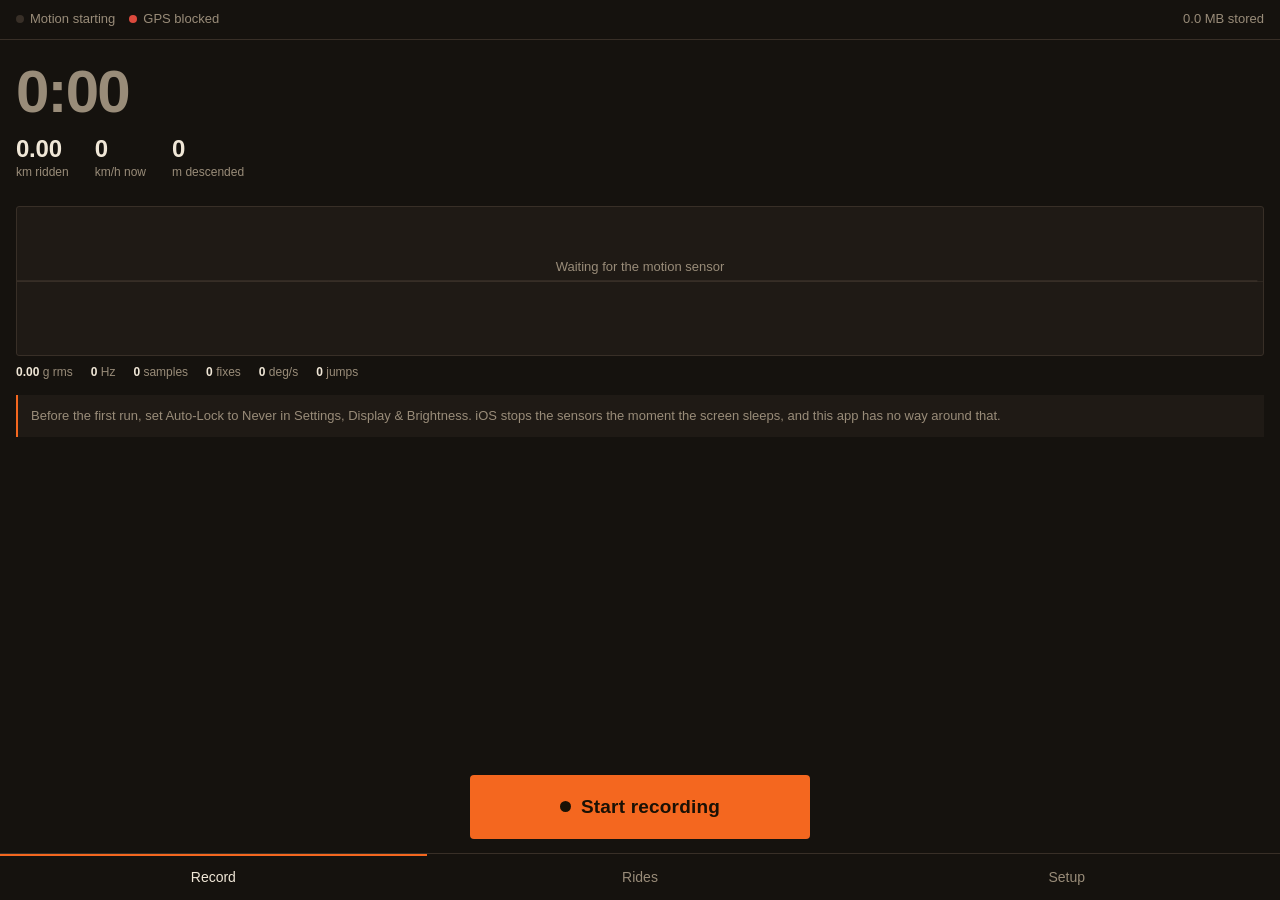
<file: index.html>
<!DOCTYPE html>
<html lang="en">
<head>
<meta charset="utf-8">
<meta name="viewport" content="width=device-width, initial-scale=1, viewport-fit=cover, user-scalable=no">
<title>Bumplog</title>
<link rel="manifest" href="./manifest.webmanifest">
<meta name="theme-color" content="#15120E">
<meta name="apple-mobile-web-app-capable" content="yes">
<meta name="apple-mobile-web-app-status-bar-style" content="black-translucent">
<meta name="apple-mobile-web-app-title" content="Bumplog">
<link rel="apple-touch-icon" href="./apple-touch-icon.png">
<style>
:root{
  --ink:#15120E;
  --panel:#1F1A15;
  --panel2:#2A241D;
  --rule:#382F27;
  --cream:#F0E7D7;
  --dust:#998C79;
  --orange:#F4671F;
  --green:#7BC28C;
  --red:#DC4A3D;
  --air:#E8C25A;
  --pad:16px;
}
*{box-sizing:border-box;-webkit-tap-highlight-color:transparent}
html,body{height:100%}
body{
  margin:0;
  background:var(--ink);
  color:var(--cream);
  font-family:-apple-system,BlinkMacSystemFont,"Segoe UI",Roboto,sans-serif;
  font-size:16px;
  line-height:1.45;
  overscroll-behavior:none;
  -webkit-user-select:none;user-select:none;
}
button{font:inherit;color:inherit;background:none;border:0;padding:0;cursor:pointer}
.num{font-variant-numeric:tabular-nums;font-feature-settings:"tnum" 1;letter-spacing:-0.01em}

/* ---------- shell ---------- */
#app{
  display:flex;flex-direction:column;
  height:100vh;height:-webkit-fill-available;
  padding-top:env(safe-area-inset-top);
}
.screen{flex:1;overflow-y:auto;-webkit-overflow-scrolling:touch;display:none;flex-direction:column}
.screen.on{display:flex}
/* a flex column shrinks its children to fit; without this the long screens get
   squashed into the viewport instead of scrolling */
.screen > *{flex-shrink:0}

/* ---------- status strip ---------- */
.strip{
  display:flex;align-items:center;gap:14px;
  padding:10px var(--pad);
  border-bottom:1px solid var(--rule);
  font-size:13px;color:var(--dust);
  flex:0 0 auto;overflow:hidden;
}
.sensor{display:flex;align-items:center;gap:6px;min-width:0}
.sensor span{overflow:hidden;text-overflow:ellipsis;white-space:nowrap}
.dot{width:8px;height:8px;border-radius:50%;background:var(--rule);flex:0 0 auto}
.dot.live{background:var(--green)}
.dot.warn{background:var(--orange)}
.dot.bad{background:var(--red)}
.strip .right{margin-left:auto;flex:0 0 auto;white-space:nowrap;font-variant-numeric:tabular-nums}

/* ---------- record screen ---------- */
.readout{padding:22px var(--pad) 6px}
.clock{
  font-size:60px;line-height:1;font-weight:700;
  font-variant-numeric:tabular-nums;letter-spacing:-0.03em;
  margin:0;
}
.clock.idle{color:var(--dust)}
.metrics{display:flex;gap:26px;margin-top:14px}
.metric .v{font-size:24px;font-weight:600;font-variant-numeric:tabular-nums;line-height:1.1}
.metric .k{font-size:12px;color:var(--dust);margin-top:2px}

/* ---------- trace ---------- */
.trace{
  position:relative;margin:18px var(--pad) 0;
  border:1px solid var(--rule);border-radius:3px;
  background:var(--panel);
  height:150px;overflow:hidden;
}
.trace canvas{display:block;width:100%;height:100%}
.trace .peak{
  position:absolute;right:8px;top:6px;
  font-size:12px;color:var(--dust);font-variant-numeric:tabular-nums;
}
.tracefoot{
  display:flex;flex-wrap:wrap;gap:8px 18px;padding:8px var(--pad) 0;
  font-size:12px;color:var(--dust);font-variant-numeric:tabular-nums;
}
.tracefoot b{color:var(--cream);font-weight:600}

.note{
  margin:14px var(--pad) 0;padding:11px 13px;
  border-left:2px solid var(--orange);
  background:var(--panel);
  font-size:13px;color:var(--dust);line-height:1.5;
}
.note.hide{display:none}

/* ---------- record button ---------- */
.control{
  flex:0 0 auto;
  padding:20px var(--pad) calc(14px + env(safe-area-inset-bottom));
  display:flex;justify-content:center;
}
.rec{
  width:100%;max-width:340px;height:64px;border-radius:4px;
  background:var(--orange);color:#1A1105;
  font-size:19px;font-weight:700;letter-spacing:0.01em;
  display:flex;align-items:center;justify-content:center;gap:10px;
  transition:transform .08s ease, background .15s ease;
}
.rec:active{transform:scale(.985)}
.rec[disabled]{background:var(--panel2);color:var(--dust)}
.rec.stop{background:var(--red);color:#FFF2F0}
.rec .blip{width:11px;height:11px;border-radius:50%;background:currentColor}
.rec.stop .blip{border-radius:2px;animation:pulse 1.6s ease-in-out infinite}
@keyframes pulse{0%,100%{opacity:1}50%{opacity:.25}}
@media (prefers-reduced-motion:reduce){.rec.stop .blip{animation:none}}

/* ---------- tabs ---------- */
.tabs{
  flex:0 0 auto;display:flex;border-top:1px solid var(--rule);
  padding-bottom:env(safe-area-inset-bottom);
}
.tab{flex:1;padding:13px 0;text-align:center;font-size:14px;color:var(--dust)}
.tab.on{color:var(--cream);box-shadow:inset 0 2px 0 var(--orange)}
.tab .badge{color:var(--dust);font-variant-numeric:tabular-nums}

/* ---------- rides ---------- */
.head{
  display:flex;align-items:baseline;gap:10px;
  padding:18px var(--pad) 10px;
}
.head h2{margin:0;font-size:22px;font-weight:700;letter-spacing:-0.02em}
.head{flex-wrap:wrap}
.head .sub{
  font-size:13px;color:var(--dust);margin-left:auto;
  font-variant-numeric:tabular-nums;white-space:nowrap;
}
.list{list-style:none;margin:0;padding:0 0 24px}
.list li{display:flex;align-items:stretch;border-top:1px solid var(--rule)}
.list li:last-child{border-bottom:1px solid var(--rule)}
.list li.empty{display:block;border:0}
.ride{
  flex:1;min-width:0;
  display:flex;align-items:center;gap:12px;
  text-align:left;
  padding:13px var(--pad);
}
.del{
  flex:0 0 auto;padding:0 18px;color:var(--red);font-size:14.5px;
  border-left:1px solid var(--rule);display:none;align-items:center;
}
.list.editing .del{display:flex}
.list li.sect,.list li.sub{display:block;border:0}
.sect{
  padding:26px var(--pad) 6px;
  font-size:23px;font-weight:700;letter-spacing:-0.03em;
}
.sect span{
  display:block;font-weight:400;color:var(--dust);font-size:13px;
  margin:2px 0 0;letter-spacing:0;
}
.sub{
  padding:15px var(--pad) 9px;
  font-size:13px;color:var(--dust);
  border-top:1px solid var(--rule);
}
.subtop{display:flex;align-items:baseline;justify-content:space-between;gap:12px}
.subname{color:var(--cream);font-weight:600;font-size:17.5px;letter-spacing:-0.02em}
.subfacts{margin-top:3px;font-variant-numeric:tabular-nums}
.sub b{color:var(--cream);font-weight:600}
.sub button{color:var(--orange);font-size:14px;flex:0 0 auto}
.legend{display:flex;flex-wrap:wrap;gap:6px 16px;padding:10px var(--pad) 0;font-size:12.5px}
.legend span{display:flex;align-items:center;gap:6px;color:var(--dust)}
.legend i{width:11px;height:3px;border-radius:2px;flex:0 0 auto}
#mapBox{height:400px;margin:0;background:var(--panel);border-bottom:1px solid var(--rule)}
.leaflet-container{background:var(--panel)!important;font-family:-apple-system,sans-serif}
.leaflet-control-attribution{font-size:10px}
.ride .when{display:block;font-size:15px;font-weight:600;font-variant-numeric:tabular-nums}
.ride .facts{display:block;font-size:12.5px;color:var(--dust);font-variant-numeric:tabular-nums;margin-top:3px}
.ride .facts i{font-style:normal;color:var(--rule);padding:0 7px}
.ride canvas{width:66px;height:30px;flex:0 0 auto;margin-left:auto;opacity:.9}
.empty{padding:40px var(--pad);color:var(--dust);font-size:14px;line-height:1.6}
.empty b{display:block;color:var(--cream);font-size:16px;margin-bottom:6px;font-weight:600}

/* ---------- setup ---------- */
.strip button{font:inherit}
.sensor.tapme{color:var(--orange)}
.rows{padding:0 var(--pad)}
.row{
  display:flex;justify-content:space-between;align-items:baseline;gap:12px;
  padding:12px 0;border-bottom:1px solid var(--rule);font-size:14.5px;
  line-height:1.35;
}
.row > span:first-child{flex:0 1 auto;min-width:0}
.row .rv{
  flex:1 1 auto;min-width:0;color:var(--dust);
  font-variant-numeric:tabular-nums;text-align:right;
}
.row .rv.ok{color:var(--green)}
.row .rv.no{color:var(--red)}
.btnrow{padding:18px var(--pad) 0;display:flex;flex-direction:column;gap:9px}
.big{
  padding:14px;border:1px solid var(--rule);border-radius:3px;
  background:var(--panel);font-size:15px;text-align:center;
}
.big.go{background:var(--orange);color:#1A1105;border-color:var(--orange);font-weight:600}
a.big{display:block;text-decoration:none;color:var(--cream)}
#expText{
  display:block;width:calc(100% - var(--pad) * 2);margin:16px var(--pad) 0;height:130px;
  background:var(--panel);color:var(--dust);border:1px solid var(--rule);border-radius:3px;
  font-family:ui-monospace,Menlo,monospace;font-size:11px;padding:9px;
  -webkit-user-select:text;user-select:text;
}
.tip{padding:18px var(--pad) 30px;font-size:13px;color:var(--dust);line-height:1.6}
.tip p{margin:0 0 11px}
.tip b{color:var(--cream);font-weight:600}

/* ---------- detail sheet ---------- */
.sheet{
  position:fixed;top:0;right:0;bottom:0;left:0;z-index:20;background:var(--ink);
  display:none;flex-direction:column;
  padding-top:env(safe-area-inset-top);
}
.plottitle{font-size:15px;font-weight:600;margin:24px var(--pad) 9px;letter-spacing:-0.01em}
/* Sheets are all position:fixed at the same z-index, so the one later in the document
   wins. Anything opened FROM another sheet has to be lifted above it explicitly. */
#daySheet{z-index:25}
#mapSheet{z-index:30}
#expSheet{z-index:40}
#mapBox{touch-action:none;overscroll-behavior:contain}
.sheet.on{display:flex}
.sheetbar{
  display:flex;align-items:center;justify-content:space-between;
  padding:12px var(--pad);border-bottom:1px solid var(--rule);flex:0 0 auto;
}
.sheetbar .t{font-size:16px;font-weight:600}
.sheetbar button{font-size:15px;color:var(--orange)}
.sheetbody{flex:1;overflow-y:auto;-webkit-overflow-scrolling:touch;padding-bottom:calc(28px + env(safe-area-inset-bottom))}
.grid{display:flex;flex-wrap:wrap;padding:4px var(--pad) 0}
.cell{width:50%;padding:14px 0;border-bottom:1px solid var(--rule)}
.cell .v{font-size:23px;font-weight:600;font-variant-numeric:tabular-nums;line-height:1.15}
.cell .k{font-size:12px;color:var(--dust);margin-top:2px}
.plot{margin:18px var(--pad) 0;border:1px solid var(--rule);border-radius:3px;background:var(--panel)}
.plot canvas{display:block;width:100%}
.plotcap{font-size:12px;color:var(--dust);margin:7px var(--pad) 0}
.acts{padding:22px var(--pad) 0;display:flex;flex-direction:column;gap:9px}
.act{
  padding:14px;border:1px solid var(--rule);border-radius:3px;
  background:var(--panel);font-size:15px;text-align:left;
  display:flex;align-items:center;justify-content:space-between;
}
.act .hint{font-size:12px;color:var(--dust);font-variant-numeric:tabular-nums}
.act.danger{color:var(--red);border-color:#4A2A26}

/* ---------- toast ---------- */
#toast{
  position:fixed;left:50%;bottom:calc(96px + env(safe-area-inset-bottom));
  transform:translateX(-50%);
  background:var(--panel2);border:1px solid var(--rule);
  padding:11px 16px;border-radius:3px;font-size:14px;
  max-width:86%;text-align:center;z-index:50;
  opacity:0;pointer-events:none;transition:opacity .18s ease;
}
#toast.on{opacity:1}
</style>
</head>
<body>
<div id="app">

  <div class="strip">
    <button class="sensor" id="chipMotion"><i class="dot" id="dMotion"></i><span id="tMotion">Motion starting</span></button>
    <button class="sensor" id="chipGps"><i class="dot" id="dGps"></i><span id="tGps">GPS off</span></button>
    <span class="right" id="tStore"></span>
  </div>

  <!-- ============ RECORD ============ -->
  <section class="screen on" id="scRec">
    <div class="readout">
      <p class="clock idle num" id="clock">0:00</p>
      <div class="metrics">
        <div class="metric"><div class="v num" id="mDist">0.00</div><div class="k">km ridden</div></div>
        <div class="metric"><div class="v num" id="mSpeed">0</div><div class="k">km/h now</div></div>
        <div class="metric"><div class="v num" id="mDrop">0</div><div class="k">m descended</div></div>
      </div>
    </div>

    <div class="trace">
      <canvas id="cvTrace"></canvas>
      <div class="peak num" id="tracePeak"></div>
    </div>
    <div class="tracefoot">
      <span><b id="fRms">0.00</b> g rms</span>
      <span><b id="fHz">0</b> Hz</span>
      <span><b id="fSamp">0</b> samples</span>
      <span><b id="fFix">0</b> fixes</span>
      <span><b id="fTurn">0</b> deg/s</span>
      <span><b id="fAir">0</b> jumps</span>
    </div>

    <div class="note" id="note"></div>

    <div style="flex:1"></div>

    <div class="control">
      <button class="rec" id="btnRec"><i class="blip"></i><span id="recLabel">Start recording</span></button>
    </div>
  </section>

  <!-- ============ RIDES ============ -->
  <section class="screen" id="scRides">
    <div class="head">
      <h2>Rides</h2>
      <span class="sub" id="ridesSub" style="margin-left:auto"></span>
      <button id="btnDay" style="font-size:15px;color:var(--orange)">Send a day</button>
      <button id="btnEdit" style="font-size:15px;color:var(--orange)">Edit</button>
    </div>
    <ul class="list" id="rideList"></ul>
  </section>

  <!-- ============ SETUP ============ -->
  <section class="screen" id="scSetup">
    <div class="head"><h2>Setup</h2><span class="sub" id="verSub"></span></div>

    <div class="rows">
      <div class="row"><span>Motion sensor</span><span class="rv" id="sMotion"></span></div>
      <div class="row"><span>Readings per second</span><span class="rv" id="sHz"></span></div>
      <div class="row"><span>Live reading</span><span class="rv" id="sRaw"></span></div>
      <div class="row"><span>Gyroscope</span><span class="rv" id="sRot"></span></div>
      <div class="row"><span>Gravity separation</span><span class="rv" id="sLin"></span></div>
      <div class="row"><span>Permission prompt available</span><span class="rv" id="sPerm"></span></div>
      <div class="row"><span>Secure connection</span><span class="rv" id="sHttps"></span></div>
      <div class="row"><span>Launched from home screen</span><span class="rv" id="sStandalone"></span></div>
      <div class="row"><span>GPS</span><span class="rv" id="sGps"></span></div>
      <div class="row"><span>Last GPS fix</span><span class="rv" id="sFixAge"></span></div>
      <div class="row"><span>GPS restarts</span><span class="rv" id="sGpsRe"></span></div>
      <div class="row"><span>Offline copy installed</span><span class="rv" id="sSw"></span></div>
      <div class="row"><span>Stored on this phone</span><span class="rv" id="sDisk"></span></div>
    </div>

    <div class="btnrow">
      <button class="big go" id="btnAllow">Allow motion access</button>
      <button class="big" id="btnUpdate">Check for update</button>
      <button class="big" id="btnRefetch">Re-download the app files</button>
      <button class="big" id="btnWipe" style="color:var(--red)">Delete all rides</button>
    </div>

    <div class="tip">
      <p><b>If the live reading stays empty:</b> the permission was refused at some point and
      iOS will not ask again, no matter what the Settings toggle says. Reset it with Settings,
      Safari, Clear History and Website Data, then open the app and tap Allow motion access.</p>
      <p><b>Updates</b> arrive when the app files on GitHub change. Tap Check for update on
      wifi. Nothing is downloaded at any other time, and your rides are never touched.</p>
    </div>
  </section>

  <nav class="tabs">
    <button class="tab on" data-go="scRec">Record</button>
    <button class="tab" data-go="scRides">Rides <span class="badge" id="tabCount"></span></button>
    <button class="tab" data-go="scSetup">Setup</button>
  </nav>
</div>

<!-- ============ DETAIL ============ -->
<div class="sheet" id="sheet">
  <div class="sheetbar">
    <button id="sheetBack">Back</button>
    <span class="t" id="sheetTitle"></span>
    <button id="sheetDel" style="color:var(--red)">Delete</button>
  </div>
  <div class="sheetbody">
    <div class="grid" id="sheetGrid"></div>

    <h3 class="plottitle">Movement</h3>
    <div class="plot"><canvas id="cvAccel"></canvas></div>
    <p class="plotcap" id="capAccel"></p>

    <h3 class="plottitle">Speed and height</h3>
    <div class="plot"><canvas id="cvSpeed"></canvas></div>
    <p class="plotcap" id="capSpeed"></p>

    <h3 class="plottitle">Track</h3>
    <div class="plot"><canvas id="cvTrack"></canvas></div>
    <p class="plotcap" id="trackCap"></p>

    <div class="acts">
      <button class="act" id="detailMapBtn">Aerial map of this run<span class="hint">needs wifi</span></button>
      <button class="act" data-x="csvsec">Summary CSV, one row per second<span class="hint" id="hSec"></span></button>
      <button class="act" data-x="csvall">Everything as one CSV<span class="hint" id="hAll"></span></button>
      <button class="act" data-x="gpx">GPX track<span class="hint">for maps</span></button>
      <button class="act" data-x="summary">Summary JSON<span class="hint" id="hSum"></span></button>
      <button class="act" data-x="json">Everything as JSON<span class="hint">raw</span></button>
    </div>
  </div>
</div>

<div class="sheet" id="mapSheet">
  <div class="sheetbar">
    <button id="mapBack">Back</button>
    <span class="t" id="mapTitle"></span>
    <span style="width:46px"></span>
  </div>
  <div class="sheetbody">
    <div id="mapBox"></div>
    <p class="plotcap" id="mapCap"></p>
    <div class="legend" id="mapLegend"></div>
    <div class="btnrow"><button class="big" id="mapNext">Try the next imagery source</button></div>
    <div class="tip">
      <p>Aerial imagery is only fetched when you are online, and only covers
      Baden-Wuerttemberg. Line thickness is the g force at that point.</p>
      <p>Imagery: LGL-BW, Datenlizenz Deutschland Namensnennung 2.0, www.lgl-bw.de</p>
    </div>
  </div>
</div>

<div class="sheet" id="cmpSheet">
  <div class="sheetbar">
    <button id="cmpBack">Back</button>
    <span class="t" id="cmpTitle"></span>
    <span style="width:46px"></span>
  </div>
  <div class="sheetbody">
    <div class="plot"><canvas id="cvCompare"></canvas></div>
    <p class="plotcap" id="cmpCap"></p>
    <div class="plot"><canvas id="cvCmpMap"></canvas></div>
    <p class="plotcap" id="cmpMapCap"></p>
    <div class="subfacts" id="cmpDiag" style="padding:2px var(--pad) 0;color:var(--dust)"></div>
    <div class="btnrow"><button class="big" id="cmpMapBtn">Show on the aerial map</button></div>
    <div class="legend" id="cmpLegend"></div>
    <div class="rows" id="cmpRows"></div>
    <div class="tip">
      <p>Runs are lined up by how far along the trail you were, not by the clock, so a
      faster run does not simply look shifted. Where two lines rise together you have
      found the same rough section twice.</p>
    </div>
  </div>
</div>

<div class="sheet" id="daySheet">
  <div class="sheetbar">
    <button id="dayBack">Close</button>
    <span class="t">Send a day of rides</span>
    <span style="width:46px"></span>
  </div>
  <div class="sheetbody">
    <ul class="list" id="dayList"></ul>
    <div class="tip">
      <p>Bundles every ride from one day into a single CSV, one row per second, each row
      tagged with which ride it came from. A full day is usually well under 100 KB, small
      enough to copy and paste.</p>
    </div>
  </div>
</div>

<div class="sheet" id="expSheet">
  <div class="sheetbar">
    <button id="expBack">Close</button>
    <span class="t">Save the file</span>
    <span style="width:46px"></span>
  </div>
  <div class="sheetbody">
    <div class="rows">
      <div class="row"><span>File</span><span class="rv" id="expName"></span></div>
      <div class="row"><span>Size</span><span class="rv" id="expSize"></span></div>
      <div class="row"><span>Automatic save</span><span class="rv no" id="expWhy"></span></div>
    </div>
    <div class="btnrow">
      <button class="big go" id="expCopy">Copy all of it to the clipboard</button>
      <button class="big" id="expShare">Try Save to Files again</button>
      <button class="big" id="expShareText">Share it as a message instead</button>
      <a class="big" id="expDl" download>Download it</a>
    </div>
    <div class="tip">
      <p><b>Copy all of it</b> puts the whole file on the clipboard. Paste it into Notes,
      save the note, and you have it on the phone for later. For the summary export this is
      the route that always works.</p>
      <p><b>Save to Files</b> opens the iOS share sheet, then pick Save to Files and On My
      iPhone. iOS only shares file types it recognises, so this tries plainer and plainer
      versions of the same data until one is accepted.</p>
      <p><b>Share it as a message</b> sends the contents as text rather than a file, which
      works for the summary but not for a long raw export.</p>
      <p><b>Download it</b> works in Safari but does nothing when the app is launched from
      the home screen, because a home screen app has no download manager.</p>

    </div>
    <textarea id="expText" readonly></textarea>
  </div>
</div>

<div id="toast"></div>

<script>
"use strict";
/* =======================================================================
   Bumplog — accelerometer + GPS logger for mountain bike descents
   Everything stays on this phone. No network calls after the first load.
   ======================================================================= */

var G = 9.80665;
var $ = function (id) { return document.getElementById(id); };

/* ---------------------------------------------------------------- store */
var DB = null;
function openDB() {
  return new Promise(function (res, rej) {
    var r = indexedDB.open("bumplog", 1);
    r.onupgradeneeded = function (e) {
      var db = e.target.result;
      if (!db.objectStoreNames.contains("rides")) {
        db.createObjectStore("rides", { keyPath: "id" });
      }
      if (!db.objectStoreNames.contains("accel")) {
        db.createObjectStore("accel", { keyPath: "k" }).createIndex("ride", "ride");
      }
      if (!db.objectStoreNames.contains("gps")) {
        db.createObjectStore("gps", { keyPath: "k" }).createIndex("ride", "ride");
      }
    };
    r.onsuccess = function () { DB = r.result; res(DB); };
    r.onerror = function () { rej(r.error); };
  });
}
function tx(names, mode) { return DB.transaction(names, mode); }
function wrap(req) {
  return new Promise(function (res, rej) {
    req.onsuccess = function () { res(req.result); };
    req.onerror = function () { rej(req.error); };
  });
}
function put(store, val) { return wrap(tx([store], "readwrite").objectStore(store).put(val)); }
function getAll(store) { return wrap(tx([store], "readonly").objectStore(store).getAll()); }
function byRide(store, id) {
  return wrap(tx([store], "readonly").objectStore(store).index("ride").getAll(IDBKeyRange.only(id)));
}
function delRide(id) {
  return new Promise(function (res, rej) {
    var t = tx(["rides", "accel", "gps"], "readwrite");
    t.objectStore("rides").delete(id);
    ["accel", "gps"].forEach(function (s) {
      var cur = t.objectStore(s).index("ride").openKeyCursor(IDBKeyRange.only(id));
      cur.onsuccess = function (e) {
        var c = e.target.result;
        if (c) { t.objectStore(s).delete(c.primaryKey); c.continue(); }
      };
    });
    t.oncomplete = res; t.onerror = function () { rej(t.error); };
  });
}

/* ------------------------------------------------------------- helpers */
function pad2(n) { return n < 10 ? "0" + n : "" + n; }
function hms(ms) {
  var s = Math.floor(ms / 1000), h = Math.floor(s / 3600), m = Math.floor((s % 3600) / 60);
  s = s % 60;
  return h ? h + ":" + pad2(m) + ":" + pad2(s) : m + ":" + pad2(s);
}
function haversine(a, b) {
  var R = 6371000, t = Math.PI / 180;
  var dLat = (b.lat - a.lat) * t, dLon = (b.lon - a.lon) * t;
  var q = Math.sin(dLat / 2) * Math.sin(dLat / 2) +
          Math.cos(a.lat * t) * Math.cos(b.lat * t) * Math.sin(dLon / 2) * Math.sin(dLon / 2);
  return 2 * R * Math.atan2(Math.sqrt(q), Math.sqrt(1 - q));
}
function dateLabel(ts) {
  var d = new Date(ts);
  var days = ["Sun", "Mon", "Tue", "Wed", "Thu", "Fri", "Sat"];
  var mon = ["Jan", "Feb", "Mar", "Apr", "May", "Jun", "Jul", "Aug", "Sep", "Oct", "Nov", "Dec"];
  return days[d.getDay()] + " " + d.getDate() + " " + mon[d.getMonth()] +
         ", " + d.getHours() + ":" + pad2(d.getMinutes());
}
/* ---------------------------------------------------------------- air
   Free fall reads near zero g on every axis, so |a| collapsing to almost
   nothing is the signal. Three guards keep noise out: the dip has to last,
   it has to be genuinely low on average, and a real landing has to follow.
   Tune these six numbers if your trail keeps fooling it. */
var AIR = {
  ENTER: 0.30,      // g, below this we might be flying
  EXIT: 0.55,       // g, above this we are back on the ground
  MIN_MS: 180,      // shorter than this is a jolt, not a jump
  MAX_MS: 3000,     // longer than this is a sensor glitch
  MEAN_G: 0.40,     // average g across the dip must stay under this
  LAND_G: 1.6,      // a landing has to hit at least this hard
  LAND_MS: 450,     // window to wait for that landing spike
  GAP_MS: 250       // ignore a new jump this soon after the last one
};
/* Fitted to a day of rides on this phone: two street runs came in at 0.18 and 0.28 g,
   a gravel-ish run at 0.50, and the woodland runs between 0.64 and 0.86. */
function surfaceOf(rms) {
  if (rms === null || rms === undefined) return "";
  if (rms < 0.35) return "smooth, road or hardpack";
  if (rms < 0.60) return "mixed, gravel or light chatter";
  return "rough, trail";
}

function airHeight(ms) { return G * Math.pow(ms / 1000, 2) / 8; }

function makeAirDetector() {
  return {
    inAir: false, t0: 0, sum: 0, n: 0, minMag: 9,
    pending: null, lastEnd: -1e9, jumps: [], airMs: 0,

    push: function (t, mag) {
      if (this.pending) {
        if (mag > this.pending.peak) this.pending.peak = mag;
        if (t - this.pending.end > AIR.LAND_MS) {
          if (this.pending.peak >= AIR.LAND_G) {
            this.jumps.push({
              t: Math.round(this.pending.t),
              dur: Math.round(this.pending.dur),
              peak: Math.round(this.pending.peak * 100) / 100,
              min: Math.round(this.pending.min * 100) / 100
            });
            this.airMs += this.pending.dur;
          }
          this.pending = null;
        }
      }
      if (!this.inAir) {
        if (mag < AIR.ENTER && t - this.lastEnd > AIR.GAP_MS) {
          this.inAir = true; this.t0 = t; this.sum = mag; this.n = 1; this.minMag = mag;
        }
        return;
      }
      this.sum += mag; this.n++;
      if (mag < this.minMag) this.minMag = mag;
      if (mag > AIR.EXIT) {
        var dur = t - this.t0;
        this.inAir = false; this.lastEnd = t;
        if (dur >= AIR.MIN_MS && dur <= AIR.MAX_MS && this.sum / this.n < AIR.MEAN_G) {
          this.pending = { t: this.t0, dur: dur, end: t, peak: mag, min: this.minMag };
        }
      } else if (t - this.t0 > AIR.MAX_MS) {
        this.inAir = false; this.lastEnd = t;
      }
    },

    finish: function () {
      if (this.pending && this.pending.peak >= AIR.LAND_G) {
        this.jumps.push({
          t: Math.round(this.pending.t), dur: Math.round(this.pending.dur),
          peak: Math.round(this.pending.peak * 100) / 100,
          min: Math.round(this.pending.min * 100) / 100
        });
        this.airMs += this.pending.dur;
      }
      this.pending = null;
      return this.jumps;
    }
  };
}

var toastTimer = null;
function toast(msg) {
  var t = $("toast");
  t.textContent = msg; t.classList.add("on");
  clearTimeout(toastTimer);
  toastTimer = setTimeout(function () { t.classList.remove("on"); }, 2600);
}
function setDot(el, cls, text, label) {
  el.className = "dot" + (cls ? " " + cls : "");
  if (label) label.textContent = text;
}

/* ------------------------------------------------------------ recorder */
var R = {
  on: false,
  id: null, t0: 0, perf0: 0,
  aT: [], aX: [], aY: [], aZ: [],       // accel with gravity (t in ms since start)
  aLX: [], aLY: [], aLZ: [],            // linear accel, gravity already removed by iOS
  aRA: [], aRB: [], aRG: [],            // gyroscope, deg/s
  gBuf: [],                             // gps buffer
  aSeq: 0, gSeq: 0,
  nA: 0, nG: 0,
  lastFix: null,
  dist: 0, drop: 0, maxSpd: 0, spd: 0,
  lastAlt: null, altWin: [],
  accSum: 0, movePt: null, moveT: 0, preDrop: 0, seeded: false, coarse: 0, fixT: [],
  ema: 1,                               // smoothed |a| in g, for the high-pass
  sumSq: 0, nSq: 0, peak: 0,
  secBucketSq: 0, secBucketN: 0, secIdx: 0, rough: [],
  vSum: 0, lSum: 0, vlN: 0,
  movSq: 0, movN: 0,
  stillRun: 0, pauses: 0, pausedSec: 0,             // vertical and lateral energy, split by gravity
  maxTurn: 0, turnNow: 0,
  air: null,
  gpsDrops: 0,
  clip: 0, rawPeak: 0,
  ring: new Float32Array(220), ringI: 0,
  hzCount: 0, hz: 0, hzT: 0,
  gaps: 0,
  flushT: 0
};

function resetRecorder() {
  R.aT = []; R.aX = []; R.aY = []; R.aZ = [];
  R.aLX = []; R.aLY = []; R.aLZ = []; R.aRA = []; R.aRB = []; R.aRG = [];
  R.gBuf = [];
  R.aSeq = 0; R.gSeq = 0; R.nA = 0; R.nG = 0;
  R.lastFix = null; R.dist = 0; R.drop = 0; R.maxSpd = 0; R.spd = 0; R.lastAlt = null; R.altWin = [];
  R.accSum = 0; R.movePt = null; R.moveT = 0; R.preDrop = 0; R.seeded = false;
  R.coarse = 0; R.fixT = [];
  R.ema = 1; R.sumSq = 0; R.nSq = 0; R.peak = 0;
  R.vSum = 0; R.lSum = 0; R.vlN = 0; R.movSq = 0; R.movN = 0;
  R.stillRun = 0; R.pauses = 0; R.pausedSec = 0; R.maxTurn = 0; R.turnNow = 0;
  R.air = makeAirDetector();
  R.gpsDrops = 0;
  R.clip = 0; R.rawPeak = 0;
  R.secBucketSq = 0; R.secBucketN = 0; R.secIdx = 0; R.rough = [];
  R.ring = new Float32Array(220); R.ringI = 0;
  R.hzCount = 0; R.hz = 0; R.gaps = 0;
}

function onMotion(e) {
  mEvents++;
  var a = e.accelerationIncludingGravity;
  if (!a || a.x === null || a.x === undefined) { mEmpty++; return; }
  if (!motionReady) {
    motionReady = true;
    setDot($("dMotion"), "live", "Motion live", $("tMotion"));
    $("chipMotion").classList.remove("tapme");
  }
  lastRaw = { x: a.x, y: a.y, z: a.z };
  var t = performance.now() - R.perf0;
  var x = a.x, y = a.y, z = a.z;

  var lin = e.acceleration;
  var haveLin = !!(lin && lin.x !== null && lin.x !== undefined);
  if (haveLin) hasLin = true;
  var rot = e.rotationRate;
  var haveRot = !!(rot && rot.alpha !== null && rot.alpha !== undefined);
  if (haveRot) hasRot = true;

  if (R.on) {
    R.aT.push(Math.round(t)); R.aX.push(x); R.aY.push(y); R.aZ.push(z);
    R.aLX.push(haveLin ? lin.x : NaN);
    R.aLY.push(haveLin ? lin.y : NaN);
    R.aLZ.push(haveLin ? lin.z : NaN);
    R.aRA.push(haveRot ? rot.alpha : NaN);
    R.aRB.push(haveRot ? rot.beta : NaN);
    R.aRG.push(haveRot ? rot.gamma : NaN);
    R.nA++;
  }
  R.hzCount++;

  /* Gravity is what is left when iOS subtracts the linear part. Knowing which way
     it points lets us split a hit into the bit along the bike's vertical axis and
     the bit across it, whatever angle the phone sits at in the mount. */
  if (haveLin) {
    var gx = x - lin.x, gy = y - lin.y, gz = z - lin.z;
    var gm = Math.sqrt(gx * gx + gy * gy + gz * gz);
    if (gm > 1) {
      var ux = gx / gm, uy = gy / gm, uz = gz / gm;
      var vert = (lin.x * ux + lin.y * uy + lin.z * uz) / G;
      var hx = lin.x / G - vert * ux, hy = lin.y / G - vert * uy, hz = lin.z / G - vert * uz;
      var lat = Math.sqrt(hx * hx + hy * hy + hz * hz);
      lastSplit = { v: vert, l: lat };
      if (R.on) { R.vSum += vert * vert; R.lSum += lat * lat; R.vlN++; }
    }
  }
  if (haveRot) {
    var rm = Math.sqrt(rot.alpha * rot.alpha + rot.beta * rot.beta + rot.gamma * rot.gamma);
    R.turnNow += (rm - R.turnNow) * 0.15;
    if (R.on && rm > R.maxTurn) R.maxTurn = rm;
  }

  // orientation-free roughness: magnitude, high-passed by a slow EMA
  var mag = Math.sqrt(x * x + y * y + z * z) / G;
  R.ema += (mag - R.ema) * 0.05;
  var hp = mag - R.ema;

  R.ring[R.ringI] = hp;
  R.ringI = (R.ringI + 1) % R.ring.length;

  if (R.on) {
    if (R.spd > 5) { R.movSq += hp * hp; R.movN++; }
    if (mag > 9) R.clip++;          // near the sensor ceiling; readings above this lie
    if (mag > R.rawPeak) R.rawPeak = mag;
    if (R.air) R.air.push(t, mag);
    R.sumSq += hp * hp; R.nSq++;
    var ab = Math.abs(hp); if (ab > R.peak) R.peak = ab;
    R.secBucketSq += hp * hp; R.secBucketN++;
    var sec = Math.floor(t / 1000);
    while (R.secIdx < sec) {
      R.rough.push(R.secBucketN ? Math.round(Math.sqrt(R.secBucketSq / R.secBucketN) * 1000) / 1000 : 0);
      R.secBucketSq = 0; R.secBucketN = 0; R.secIdx++;
    }
    if (R.aT.length >= 300 || t - R.flushT > 3000) flushAccel();
  }
}

function onFix(pos) {
  var c = pos.coords;
  lastFixAt = Date.now();
  gpsErrs = 0;
  if (gpsRetryT) { clearTimeout(gpsRetryT); gpsRetryT = null; }
  gpsNote = "fix to " + Math.round(c.accuracy) + " m";
  setDot($("dGps"), c.accuracy <= 15 ? "live" : "warn",
    "GPS " + Math.round(c.accuracy) + " m", $("tGps"));

  var p = {
    t: R.on ? Math.round(performance.now() - R.perf0) : 0,
    epoch: pos.timestamp,
    lat: c.latitude, lon: c.longitude,
    alt: c.altitude === null ? null : c.altitude,
    acc: c.accuracy,
    altAcc: c.altitudeAccuracy === null ? null : c.altitudeAccuracy,
    spd: c.speed === null ? null : c.speed,
    hdg: c.heading === null ? null : c.heading
  };
  R.spd = p.spd !== null && p.spd >= 0 ? p.spd * 3.6 : R.spd;

  /* Stopping mid-trail to shift a rock is a pause, not part of the descent. Track
     stretches below walking pace so they can be counted and kept out of the numbers. */
  if (R.on) {
    if (R.spd < 3) {
      R.stillRun++;
    } else {
      if (R.stillRun >= 5) { R.pauses++; R.pausedSec += R.stillRun; }
      R.stillRun = 0;
    }
  }
  if (R.spd > R.maxSpd) R.maxSpd = R.spd;

  if (!R.on) { R.lastFix = p; return; }

  /* The watch runs before recording so there is a fix ready when you push off, but
     that also means the first fix delivered after Start can be one measured minutes
     earlier, at the trailhead car park or wherever the app was opened. Every fix
     carries the time it was actually taken, so drop the ones that predate the ride. */
  if (pos.timestamp && pos.timestamp < R.t0 - 1500) {
    R.preDrop++;
    gpsNote = "waiting for a fresh fix";
    setDot($("dGps"), "warn", "GPS settling", $("tGps"));
    return;
  }

  /* That is not enough on its own: iOS will re-deliver a stale position with a fresh
     timestamp. A coarse fix is the other tell, since a cached one is wifi derived and
     accurate to tens of metres. So the first point of a ride has to be a sharp fix.
     A bad seed poisons both the track shape and the distance total. */
  /* Coarse fixes used to be thrown away here. They are kept now: they cost almost
     nothing, and discarding them left no record of what the receiver was doing during
     a run with no lock. They are excluded from distance, height and the anchor below. */
  var coarse = c.accuracy > GPS_STORE_ACC;
  if (coarse) {
    R.coarse++;
    gpsNote = "no satellite lock, fix is " + Math.round(c.accuracy / 1000) + " km wide";
    setDot($("dGps"), "bad", "GPS no lock", $("tGps"));
  }

  if (!R.seeded) {
    if (coarse) { R.gBuf.push(p); R.nG++; R.fixT.push(p.t); return; }
    if (c.accuracy > GPS_SEED_ACC && Date.now() - R.t0 < GPS_SEED_WAIT) {
      R.preDrop++;
      gpsNote = "settling, fix still " + Math.round(c.accuracy) + " m";
      setDot($("dGps"), "warn", "GPS settling", $("tGps"));
      return;
    }
    R.seeded = true;
    R.lastFix = null;          // nothing before this counts towards distance
  }

  R.gBuf.push(p); R.nG++;
  R.fixT.push(p.t);
  R.accSum += c.accuracy;
  /* Indoors iOS hands back a wifi derived position that never changes. Fixes keep
     arriving so nothing looks broken, but the track is a single point. Notice it. */
  if (coarse) { R.lastFix = p; return; }
  if (!R.movePt) { R.movePt = p; R.moveT = Date.now(); }
  else if (haversine(R.movePt, p) > 5) { R.movePt = p; R.moveT = Date.now(); }
  if (!coarse && R.lastFix && c.accuracy <= GPS_USE_ACC) {
    var d = haversine(R.lastFix, p);
    var dt = Math.max(0.2, (p.t - R.lastFix.t) / 1000);
    /* Ignore movement smaller than the fix is uncertain, and steps that would need
       an implausible speed. The floor scales with accuracy so a sharp fix still
       counts small movements. */
    if (d > Math.max(1, c.accuracy * 0.15) && d / dt < GPS_MAX_MS) R.dist += d;
  }
  /* GPS altitude is noisy enough that a 1.5 m threshold banks the noise as real
     descent. Take fixes only when the horizontal fix is decent, run a 5 point
     median, and require 2.5 m of movement before believing it. Window and threshold
     were fitted against a real run whose true net drop was known. */
  /* Standing at the top of a trail, GPS altitude wandered 491 -> 464 -> 453 -> 469 -> 443
     over 64 stationary seconds and the filter banked 34 m of it as descent. Altitude only
     counts while actually moving. */
  if (!coarse && R.spd > 5 && p.alt !== null && c.accuracy <= GPS_SEED_ACC &&
      (p.altAcc === null || p.altAcc === undefined || p.altAcc <= 40)) {
    R.altWin.push(p.alt);
    if (R.altWin.length > 3) R.altWin.shift();
    if (R.altWin.length === 3) {
      var sorted = R.altWin.slice().sort(function (a, b) { return a - b; });
      var med = sorted[1];
      if (R.lastAlt === null) R.lastAlt = med;
      else {
        var dh = med - R.lastAlt;
        if (dh < -2.5) { R.drop += -dh; R.lastAlt = med; }
        else if (dh > 2.5) { R.lastAlt = med; }
      }
    }
  }
  R.lastFix = p;
  if (R.gBuf.length >= 5) flushGps();
}

function flushAccel() {
  if (!R.aT.length) return;
  var rec = {
    k: R.id + ":" + pad6(R.aSeq++), ride: R.id,
    t: R.aT, x: R.aX, y: R.aY, z: R.aZ,
    lx: R.aLX, ly: R.aLY, lz: R.aLZ,
    ra: R.aRA, rb: R.aRB, rg: R.aRG
  };
  R.aT = []; R.aX = []; R.aY = []; R.aZ = [];
  R.aLX = []; R.aLY = []; R.aLZ = []; R.aRA = []; R.aRB = []; R.aRG = [];
  R.flushT = performance.now() - R.perf0;
  put("accel", rec).catch(function () { toast("Storage write failed"); });
}
function flushGps() {
  if (!R.gBuf.length) return;
  var rec = { k: R.id + ":" + pad6(R.gSeq++), ride: R.id, p: R.gBuf };
  R.gBuf = [];
  put("gps", rec).catch(function () {});
}
function pad6(n) { return ("00000" + n).slice(-6); }

/* ------------------------------------------------------- sensor access */
var VERSION = "1.29";
var motionAttached = false, motionReady = false, motionNote = "starting";
var mEvents = 0, mEmpty = 0, lastRaw = null, gpsWatch = null, gpsNote = "off";
var hasLin = false, hasRot = false, lastSplit = null;
var gpsErrs = 0, gpsRestarts = 0, lastFixAt = 0, gpsRetryT = null,
    gpsDead = false;

function attachMotion() {
  if (motionAttached) return;
  window.addEventListener("devicemotion", onMotion, false);
  motionAttached = true;
}

/* Attach on load, then see whether anything actually arrives. iOS only delivers
   events once permission exists, so silence after a second means we must ask. */
function probeMotion() {
  if (!window.DeviceMotionEvent) {
    motionNote = "not supported by this browser";
    setDot($("dMotion"), "bad", "No motion sensor", $("tMotion"));
    return;
  }
  attachMotion();
  setTimeout(function () {
    if (motionReady) return;
    if (typeof DeviceMotionEvent.requestPermission === "function") {
      motionNote = "waiting for permission";
      setDot($("dMotion"), "warn", "Tap to allow", $("tMotion"));
      $("chipMotion").classList.add("tapme");
    } else {
      motionNote = mEvents ? "events arrive but carry no values" : "sensor silent";
      setDot($("dMotion"), "warn", "Motion silent", $("tMotion"));
    }
  }, 1400);
}

function askMotion() {
  attachMotion();
  if (motionReady) return Promise.resolve(true);
  var DM = window.DeviceMotionEvent;
  if (!DM) {
    motionNote = "not supported by this browser";
    setDot($("dMotion"), "bad", "No motion sensor", $("tMotion"));
    return Promise.resolve(false);
  }
  if (typeof DM.requestPermission !== "function") {
    // no prompt on this OS; the listener is on, so just give it a moment
    return new Promise(function (res) { setTimeout(function () { res(motionReady); }, 900); });
  }
  return DM.requestPermission().then(function (s) {
    if (s === "granted") {
      attachMotion();
      motionNote = "permission granted";
      return new Promise(function (res) { setTimeout(function () { res(true); }, 500); });
    }
    motionNote = "permission refused, iOS will not ask again";
    setDot($("dMotion"), "bad", "Motion blocked", $("tMotion"));
    return false;
  }).catch(function (err) {
    motionNote = "prompt failed: " + (err && err.name ? err.name : err);
    setDot($("dMotion"), "bad", "Motion blocked", $("tMotion"));
    return false;
  });
}
$("chipGps").onclick = function () {
  if (gpsDead) { go("scSetup"); toast("Location is refused for this app. Setup explains how."); return; }
  gpsErrs = 0;
  restartGps("tap");
  toast("Looking for a fix");
};
$("chipMotion").onclick = function () {
  askMotion().then(function (ok) {
    if (!ok) { go("scSetup"); toast("Motion is blocked. Setup explains how to reset it."); }
  });
};
/* watchPosition is fragile on iOS: a timeout under tree cover, a suspended tab, or
   the screen sleeping between runs can kill the watch for good. The old code marked
   the dot red and left the handle set, so nothing ever restarted it and GPS stayed
   dead until the app was reloaded. Now every failure tears the watch down and
   builds a new one, and a watchdog catches the silent deaths that raise no error. */
/* No timeout on purpose. watchPosition raises TIMEOUT when no fix has arrived yet,
   and the old 20 s limit fired constantly in woodland where fixes legitimately
   arrive one every 10 to 50 s. Each error tore the watch down and started the
   acquisition again from cold, which is the opposite of what a weak signal needs. */
var GPS_OPTS = { enableHighAccuracy: true, maximumAge: 2000 };

/* Calibrated against a day of thirteen rides on this phone. iOS reports accuracy in
   discrete buckets and is pessimistic: a street ride tracked a road cleanly while
   reporting a flat 65 m. Anything past a few hundred metres is cell tower derived and
   worthless. The earlier thresholds of 25 and 30 m were fitted to one unusually good
   run and threw away every fix on the rides that followed. */
var GPS_STORE_ACC = 300;    // beyond this the fix is a tower, not a position
var GPS_SEED_ACC = 150;     // good enough to start a track from
var GPS_SEED_WAIT = 25000;  // but never wait longer than this for one
var GPS_USE_ACC = 200;      // good enough to measure distance and height with
var GPS_MAX_MS = 22;        // m/s, a step implying more than this is a glitch

function startGps() {
  if (!navigator.geolocation) { gpsNote = "no geolocation in this browser"; return; }
  if (gpsWatch !== null) return;
  gpsNote = gpsErrs ? "searching, retry " + gpsErrs : "searching";
  setDot($("dGps"), "warn", "GPS searching", $("tGps"));
  lastFixAt = Date.now();                 // give the new watch a fresh grace period
  gpsStartedAt = Date.now();
  try {
    gpsWatch = navigator.geolocation.watchPosition(onFix, onGpsErr, GPS_OPTS);
  } catch (e) {
    gpsNote = "watch failed: " + (e && e.name ? e.name : e);
  }
}

function stopGps() {
  if (gpsWatch !== null) {
    try { navigator.geolocation.clearWatch(gpsWatch); } catch (e) { /* already gone */ }
    gpsWatch = null;
  }
  if (gpsRetryT) { clearTimeout(gpsRetryT); gpsRetryT = null; }
}

function restartGps(why) {
  if (gpsDead) return;
  lastRestartAt = Date.now();
  gpsRestarts++;
  if (R.on) R.gpsDrops++;
  gpsNote = "restarting after " + why;
  stopGps();
  startGps();
}

function onGpsErr(err) {
  if (err && err.code === 1) {            // refused: retrying will not help
    gpsDead = true;
    gpsNote = "permission refused";
    setDot($("dGps"), "bad", "GPS blocked", $("tGps"));
    stopGps();
    return;
  }
  gpsErrs++;
  gpsNote = (err && err.code === 3 ? "timed out" : "signal lost") + ", retry " + gpsErrs;
  setDot($("dGps"), "warn", "GPS lost", $("tGps"));
  if (gpsRetryT) return;
  var wait = Math.min(2000 * gpsErrs, 15000);   // back off, but never give up
  gpsRetryT = setTimeout(function () {
    gpsRetryT = null;
    restartGps("error");
  }, wait);
}

/* Some failures raise no error at all: fixes simply stop arriving. */
/* Measured on a real day: one fix a second only happened on the first run, and
   everything after averaged one every 6 to 55 s. A 15 s watchdog would have been
   restarting the watch mid-acquisition on most of them. These limits are set well
   beyond the worst observed gap, and a restart cannot repeat inside 90 s. */
var GPS_SILENT_RIDE = 60000;
var GPS_SILENT_IDLE = 150000;
var GPS_RESTART_GAP = 90000;
var lastRestartAt = 0;

function gpsWatchdog() {
  if (gpsDead) return;
  if (gpsWatch === null) {
    if (!gpsRetryT) startGps();
    return;
  }
  if (gpsRetryT) return;
  if (Date.now() - lastRestartAt < GPS_RESTART_GAP) return;
  var silent = Date.now() - lastFixAt;
  if (silent > (R.on ? GPS_SILENT_RIDE : GPS_SILENT_IDLE)) { restartGps("silence"); return; }
  if (!R.on && Date.now() - gpsStartedAt > GPS_REFRESH_MS) restartGps("scheduled refresh");
}

/* The watch stays on from the moment the app opens. It costs battery, but nothing
   about the app should require a tap before a run. To stop iOS quietly degrading a
   long lived watch, it gets rebuilt on a timer whenever no ride is in progress. */
var GPS_REFRESH_MS = 600000;
var gpsStartedAt = 0;


/* -------------------------------------------------------- start / stop */
function start() {
  askMotion().then(function (ok) {
    if (!ok) { go("scSetup"); toast("No motion readings. Setup shows why."); return; }
    startGps();
    resetRecorder();
    R.id = "r" + Date.now();
    R.t0 = Date.now();
    R.perf0 = performance.now();
    R.flushT = 0;
    R.on = true;
    $("btnRec").classList.add("stop");
    $("recLabel").textContent = "Stop recording";
    $("clock").classList.remove("idle");
    $("note").classList.add("hide");
    put("rides", { id: R.id, startedAt: R.t0, endedAt: null, open: true, rough: [] });
  });
}

function stop() {
  R.on = false;
  flushAccel(); flushGps();
  if (R.secBucketN) R.rough.push(Math.round(Math.sqrt(R.secBucketSq / R.secBucketN) * 1000) / 1000);
  var ride = {
    id: R.id,
    startedAt: R.t0,
    endedAt: Date.now(),
    open: false,
    dur: Date.now() - R.t0,
    nAccel: R.nA,
    nGps: R.nG,
    dist: Math.round(R.dist),
    drop: Math.round(R.drop),
    maxSpd: Math.round(R.maxSpd * 10) / 10,
    rms: R.nSq ? Math.round(Math.sqrt(R.sumSq / R.nSq) * 1000) / 1000 : 0,
    movRms: R.movN ? Math.round(Math.sqrt(R.movSq / R.movN) * 1000) / 1000 : null,
    movSec: (R.movN && R.nA) ? Math.round(R.movN / R.nA * (Date.now() - R.t0) / 1000) : 0,
    pauses: R.pauses,
    pausedSec: R.pausedSec,
    peak: Math.round(R.peak * 100) / 100,
    hz: R.nA && R.t0 ? Math.round(R.nA / ((Date.now() - R.t0) / 1000)) : 0,
    vRms: R.vlN ? Math.round(Math.sqrt(R.vSum / R.vlN) * 1000) / 1000 : null,
    lRms: R.vlN ? Math.round(Math.sqrt(R.lSum / R.vlN) * 1000) / 1000 : null,
    maxTurn: R.maxTurn ? Math.round(R.maxTurn) : null,
    jumps: R.air ? R.air.finish() : [],
    airMs: R.air ? Math.round(R.air.airMs) : 0,
    gpsDrops: R.gpsDrops,
    gpsAcc: R.nG ? Math.round(R.accSum / R.nG * 10) / 10 : null,
    gpsStuck: (R.nG > 5 && R.moveT && Date.now() - R.moveT > 60000) ? 1 : 0,
    gpsPreDrop: R.preDrop,
    gpsCoarse: R.coarse,
    gpsFirstFix: R.fixT.length ? Math.round(R.fixT[0] / 1000) : null,
    gpsGapMed: gapStat(R.fixT, "med"),
    gpsGapMax: gapStat(R.fixT, "max"),
    clip: R.clip,
    rawPeak: Math.round(R.rawPeak * 100) / 100,
    mountRatio: (R.vlN && R.vSum) ? Math.round(Math.sqrt(R.lSum / R.vSum) * 100) / 100 : null,
    gaps: R.gaps,
    rough: R.rough
  };
  /* Sometimes the recording starts before the ride does. Throw those away rather than
     filling the list with them. The roughness guard is the safety net: a genuine run with
     dead GPS reports no distance and no moving time, but it is never this quiet. */
  var wentNowhere = (ride.dist || 0) < 30 && (ride.movSec || 0) < 5;
  var nothingHappened = (ride.rms || 0) < 0.15;
  if (wentNowhere && nothingHappened) {
    delRide(ride.id).then(function () {
      $("btnRec").classList.remove("stop");
      $("recLabel").textContent = "Start recording";
      $("clock").classList.add("idle");
      toast("Nothing moved in that " + hms(ride.dur) + ", so it was not kept.");
      updateStorage();
    });
    return;
  }

  put("rides", ride).then(function () {
    $("btnRec").classList.remove("stop");
    $("recLabel").textContent = "Start recording";
    $("clock").classList.add("idle");
    if (ride.nGps === 0) {
      toast("Saved, but no GPS fix arrived at all. Check the GPS chip before the next run.");
    } else if (ride.gpsStuck || ride.dist === 0) {
      toast("Saved. GPS never moved throughout, which happens indoors or with no sky view.");
    } else {
      toast("Saved " + hms(ride.dur) + " with " + ride.nAccel.toLocaleString() + " samples");
    }
    renderRides();
    go("scRides");
  });
}

/* ----------------------------------------------------------- live loop */
var lastPaint = 0;
function loop(ts) {
  requestAnimationFrame(loop);

  if (ts - R.hzT > 1000) { R.hz = R.hzCount; R.hzCount = 0; R.hzT = ts; }
  if (ts - lastPaint < 100) { drawTrace(); return; }
  lastPaint = ts;
  gpsWatchdog();

  if (R.on) $("clock").textContent = hms(Date.now() - R.t0);
  $("mDist").textContent = (R.dist / 1000).toFixed(2);
  $("mSpeed").textContent = Math.round(R.spd);
  $("mDrop").textContent = Math.round(R.drop);
  $("fRms").textContent = (R.nSq ? Math.sqrt(R.sumSq / R.nSq) : 0).toFixed(2);
  $("fHz").textContent = R.hz;
  $("fSamp").textContent = R.nA.toLocaleString();
  $("fFix").textContent = R.nG;
  $("fTurn").textContent = Math.round(R.turnNow);
  $("fAir").textContent = R.air ? R.air.jumps.length : 0;
  $("tracePeak").textContent = R.peak ? "peak " + R.peak.toFixed(2) + " g" : "";
  drawTrace();
}

/* ------------------------------------------------------------- drawing */
function fitCanvas(cv, cssH) {
  var dpr = Math.min(window.devicePixelRatio || 1, 2);
  var w = cv.clientWidth || cv.parentNode.clientWidth;
  var h = cssH || cv.clientHeight || cv.parentNode.clientHeight;
  if (cv._w !== w || cv._h !== h) {
    cv.width = Math.round(w * dpr); cv.height = Math.round(h * dpr);
    cv.style.height = h + "px";
    cv._w = w; cv._h = h; cv._dpr = dpr;
  }
  if (!w || !h) return null;
  var c = cv.getContext("2d");
  c.setTransform(cv._dpr, 0, 0, cv._dpr, 0, 0);
  return { c: c, w: w, h: h };
}

function drawTrace() {
  var f = fitCanvas($("cvTrace"));
  if (!f) return;
  var c = f.c, w = f.w, h = f.h, mid = h / 2;
  c.clearRect(0, 0, w, h);

  c.strokeStyle = "#2E2720"; c.lineWidth = 1;
  c.beginPath(); c.moveTo(0, mid + .5); c.lineTo(w, mid + .5); c.stroke();

  var n = R.ring.length, step = w / n, scale = mid / 1.6;
  c.strokeStyle = motionReady ? "#F4671F" : "#3A3129";
  c.lineWidth = 1.5;
  c.beginPath();
  for (var i = 0; i < n; i++) {
    var v = R.ring[(R.ringI + i) % n];
    var y = mid - Math.max(-1.55, Math.min(1.55, v)) * scale;
    var x = i * step;
    if (i === 0) c.moveTo(x, y); else c.lineTo(x, y);
  }
  c.stroke();

  if (R.on && R.air && R.air.inAir) {
    c.fillStyle = "#E8C25A"; c.font = "600 13px -apple-system,sans-serif";
    c.fillText("air", 8, 18);
  }

  if (!motionReady) {
    c.fillStyle = "#998C79"; c.font = "13px -apple-system,sans-serif";
    c.textAlign = "center";
    c.fillText(motionNote === "waiting for permission"
      ? "Tap the motion chip above to allow" : "Waiting for the motion sensor", w / 2, mid - 10);
    c.textAlign = "left";
  }
}

function drawSpark(cv, rough) {
  var f = fitCanvas(cv, 30);
  if (!f) return;
  var c = f.c, w = f.w, h = f.h;
  c.clearRect(0, 0, w, h);
  if (!rough || !rough.length) return;
  var max = 0, i;
  for (i = 0; i < rough.length; i++) if (rough[i] > max) max = rough[i];
  if (max <= 0) max = 1;
  c.fillStyle = "#F4671F";
  var bw = Math.max(1, w / rough.length);
  for (i = 0; i < rough.length; i++) {
    var x = (i / rough.length) * w;
    var bh = Math.max(1, (rough[i] / max) * (h - 2));
    c.fillRect(x, h - bh, bw * 0.85, bh);
  }
}

function emptyPlot(c, w, h, msg) {
  c.fillStyle = "#998C79"; c.font = "13px -apple-system,sans-serif";
  c.textAlign = "center"; c.fillText(msg, w / 2, h / 2); c.textAlign = "left";
}
function clearPlot(id, h) {
  var f = fitCanvas($(id), h);
  if (!f) return;
  f.c.clearRect(0, 0, f.w, f.h);
  f.c.fillStyle = "#998C79"; f.c.font = "13px -apple-system,sans-serif";
  f.c.textAlign = "center"; f.c.fillText("Reading samples", f.w / 2, f.h / 2); f.c.textAlign = "left";
}

/* Walk every stored sample once and reduce it to what the plots need:
   a min/max envelope with one slot per screen column, plus per-second RMS. */
function buildEnvelope(chunks, dur, cols) {
  var mn = new Float32Array(cols), mx = new Float32Array(cols), has = new Uint8Array(cols);
  var ema = 1, peak = 0, n = 0;
  var rough = [], secSq = 0, secN = 0, secIdx = 0;
  var air = makeAirDetector();
  chunks.forEach(function (ch) {
    for (var i = 0; i < ch.t.length; i++) {
      var t = ch.t[i];
      var mag = Math.sqrt(ch.x[i] * ch.x[i] + ch.y[i] * ch.y[i] + ch.z[i] * ch.z[i]) / G;
      ema += (mag - ema) * 0.05;
      var hp = mag - ema;
      air.push(t, mag);
      n++;
      var col = Math.floor(t / dur * cols);
      if (col < 0) col = 0; if (col > cols - 1) col = cols - 1;
      if (!has[col]) { mn[col] = hp; mx[col] = hp; has[col] = 1; }
      else { if (hp < mn[col]) mn[col] = hp; if (hp > mx[col]) mx[col] = hp; }
      var ab = hp < 0 ? -hp : hp; if (ab > peak) peak = ab;
      secSq += hp * hp; secN++;
      var sec = Math.floor(t / 1000);
      while (secIdx < sec) {
        rough.push(secN ? Math.sqrt(secSq / secN) : 0);
        secSq = 0; secN = 0; secIdx++;
      }
    }
  });
  if (secN) rough.push(Math.sqrt(secSq / secN));
  air.finish();
  return { mn: mn, mx: mx, has: has, cols: cols, peak: peak, rough: rough, n: n,
           jumps: air.jumps, airMs: air.airMs };
}

/* Movement: pale band is every reading, solid core is the typical energy per second. */
function drawAccel(env, rough, dur, jumps) {
  var f = fitCanvas($("cvAccel"), 150);
  if (!f) return;
  var c = f.c, w = f.w, h = f.h, mid = h / 2, pad = 14;
  c.clearRect(0, 0, w, h);
  if (!env || !env.n) { emptyPlot(c, w, h, "No accelerometer samples stored"); return; }

  var scale = (mid - pad) / (env.peak || 1);
  var colW = w / env.cols, i;

  c.fillStyle = "#6A5A4E";
  for (i = 0; i < env.cols; i++) {
    if (!env.has[i]) continue;
    var y0 = mid - env.mx[i] * scale, y1 = mid - env.mn[i] * scale;
    c.fillRect(i * colW, y0, Math.max(1, colW + 0.5), Math.max(1, y1 - y0));
  }

  // typical energy per second, mirrored around zero, as a pair of edges
  if (rough && rough.length > 1) {
    c.strokeStyle = "#F4671F"; c.lineWidth = 1.6; c.lineJoin = "round";
    var sgn;
    for (sgn = -1; sgn <= 1; sgn += 2) {
      c.beginPath();
      for (i = 0; i < rough.length; i++) {
        var x = (i * 1000 / dur) * w + (500 / dur) * w;
        var y = mid - sgn * rough[i] * scale;
        if (i === 0) c.moveTo(x, y); else c.lineTo(x, y);
      }
      c.stroke();
    }
  }

  if (jumps && jumps.length) {
    c.fillStyle = "#E8C25A";
    for (i = 0; i < jumps.length; i++) {
      var jx = (jumps[i].t / dur) * w;
      var jw = Math.max(2.5, (jumps[i].dur / dur) * w);
      c.fillRect(jx, 0, jw, 4);
    }
  }

  c.strokeStyle = "#4A4038"; c.lineWidth = 1;
  c.beginPath(); c.moveTo(0, mid + .5); c.lineTo(w, mid + .5); c.stroke();
  c.fillStyle = "#998C79"; c.font = "11px -apple-system,sans-serif";
  c.fillText("+" + env.peak.toFixed(1) + " g", 5, 13);
  c.fillText("-" + env.peak.toFixed(1) + " g", 5, h - 5);
}

/* Speed as a line, height as a filled area behind it. */
function drawSpeedAlt(pts, dur) {
  var f = fitCanvas($("cvSpeed"), 150);
  if (!f) return;
  var c = f.c, w = f.w, h = f.h, pad = 14, i;
  c.clearRect(0, 0, w, h);
  if (!pts || pts.length < 2) { emptyPlot(c, w, h, "No GPS fixes in this ride"); return; }

  var xOf = function (p) { return (p.t / dur) * w; };
  var alts = [], maxSpd = 0;
  for (i = 0; i < pts.length; i++) {
    if (pts[i].alt !== null && pts[i].alt !== undefined) alts.push(pts[i].alt);
    var sp = pts[i].spd;
    if (sp !== null && sp >= 0 && sp * 3.6 > maxSpd) maxSpd = sp * 3.6;
  }

  if (alts.length > 1) {
    var lo = Math.min.apply(null, alts), hi = Math.max.apply(null, alts);
    var span = Math.max(hi - lo, 5);
    var altY = function (p) {
      return h - pad * 0.5 - ((p.alt - lo) / span) * (h - pad * 1.8);
    };
    c.fillStyle = "#352D25";
    c.beginPath(); c.moveTo(0, h);
    for (i = 0; i < pts.length; i++) {
      if (pts[i].alt === null || pts[i].alt === undefined) continue;
      c.lineTo(xOf(pts[i]), altY(pts[i]));
    }
    c.lineTo(w, h); c.closePath(); c.fill();
    c.strokeStyle = "#7A6E5E"; c.lineWidth = 1; c.beginPath();
    var st = false;
    for (i = 0; i < pts.length; i++) {
      if (pts[i].alt === null || pts[i].alt === undefined) continue;
      if (!st) { c.moveTo(xOf(pts[i]), altY(pts[i])); st = true; }
      else c.lineTo(xOf(pts[i]), altY(pts[i]));
    }
    c.stroke();
    c.fillStyle = "#998C79"; c.font = "11px -apple-system,sans-serif";
    c.fillText(Math.round(hi) + " down to " + Math.round(lo) + " m", 5, h - 5);
  }

  if (maxSpd > 0) {
    c.strokeStyle = "#F4671F"; c.lineWidth = 2; c.lineJoin = "round";
    c.beginPath();
    var started = false;
    for (i = 0; i < pts.length; i++) {
      var s = pts[i].spd;
      if (s === null || s < 0) continue;
      var y = h - pad - (s * 3.6 / maxSpd) * (h - pad * 2);
      if (!started) { c.moveTo(xOf(pts[i]), y); started = true; } else c.lineTo(xOf(pts[i]), y);
    }
    c.stroke();
    c.fillStyle = "#F4671F"; c.font = "11px -apple-system,sans-serif";
    c.textAlign = "right";
    c.fillText(maxSpd.toFixed(0) + " km/h top", w - 5, 13);
    c.textAlign = "left";
  }
}

function roughColor(u) {
  var a = [138, 127, 110], b = [244, 103, 31];
  if (u < 0) u = 0; if (u > 1) u = 1;
  return "rgb(" + Math.round(a[0] + (b[0] - a[0]) * u) + "," +
                  Math.round(a[1] + (b[1] - a[1]) * u) + "," +
                  Math.round(a[2] + (b[2] - a[2]) * u) + ")";
}

/* Track shape, each segment coloured by how rough that moment was. */
function drawTrack(pts, rough, jumps) {
  var f = fitCanvas($("cvTrack"), 200);
  if (!f) return;
  var c = f.c, w = f.w, h = f.h, i;
  c.clearRect(0, 0, w, h);
  if (!pts || pts.length < 2) { emptyPlot(c, w, h, "No GPS fixes in this ride"); return; }

  var minLat = 90, maxLat = -90, minLon = 180, maxLon = -180;
  for (i = 0; i < pts.length; i++) {
    if (pts[i].lat < minLat) minLat = pts[i].lat;
    if (pts[i].lat > maxLat) maxLat = pts[i].lat;
    if (pts[i].lon < minLon) minLon = pts[i].lon;
    if (pts[i].lon > maxLon) maxLon = pts[i].lon;
  }
  var kx = Math.cos(((minLat + maxLat) / 2) * Math.PI / 180);
  var dLat = Math.max(maxLat - minLat, 1e-6);
  var dLon = Math.max((maxLon - minLon) * kx, 1e-6);
  var pad = 22;
  var s = Math.min((w - pad * 2) / dLon, (h - pad * 2) / dLat);
  var ox = (w - dLon * s) / 2, oy = (h - dLat * s) / 2;
  function px(p) { return ox + (p.lon - minLon) * kx * s; }
  function py(p) { return h - (oy + (p.lat - minLat) * s); }

  var rmax = 0;
  if (rough) for (i = 0; i < rough.length; i++) if (rough[i] > rmax) rmax = rough[i];

  c.lineWidth = 3.5; c.lineJoin = "round"; c.lineCap = "round";
  for (i = 1; i < pts.length; i++) {
    var u = 0;
    if (rmax > 0 && rough) {
      var sec = Math.floor(pts[i].t / 1000);
      if (sec >= 0 && sec < rough.length) u = rough[sec] / rmax;
    }
    c.strokeStyle = rmax > 0 ? roughColor(u) : "#F4671F";
    c.beginPath();
    c.moveTo(px(pts[i - 1]), py(pts[i - 1]));
    c.lineTo(px(pts[i]), py(pts[i]));
    c.stroke();
  }
  if (jumps && jumps.length) {
    c.fillStyle = "#E8C25A";
    for (var j = 0; j < jumps.length; j++) {
      var mid = jumps[j].t + jumps[j].dur / 2, best = null, bd = 1e12;
      for (i = 0; i < pts.length; i++) {
        var d2 = Math.abs(pts[i].t - mid);
        if (d2 < bd) { bd = d2; best = pts[i]; }
      }
      if (best && bd < 4000) {
        c.beginPath(); c.arc(px(best), py(best), 4, 0, 6.2832); c.fill();
      }
    }
  }

  c.fillStyle = "#7BC28C";
  c.beginPath(); c.arc(px(pts[0]), py(pts[0]), 5, 0, 6.2832); c.fill();
  c.fillStyle = "#F0E7D7";
  c.beginPath(); c.arc(px(pts[pts.length - 1]), py(pts[pts.length - 1]), 5, 0, 6.2832); c.fill();
}

/* ----------------------------------------------------------- rides list */
var rides = [], editMode = false;

function confirmDelete(r) {
  if (!confirm("Delete the ride from " + dateLabel(r.startedAt) + "?\n\n" +
      (r.nAccel || 0).toLocaleString() + " samples will be erased for good.")) return;
  delRide(r.id).then(function () {
    if (openR && openR.id === r.id) { $("sheet").classList.remove("on"); openR = null; }
    renderRides();
    updateStorage();
    toast("Ride deleted");
  });
}

function deleteAllRides() {
  if (!rides.length) { toast("There are no rides to delete"); return; }
  if (!confirm("Delete all " + rides.length + " rides?\n\nEverything recorded on this phone " +
      "will be erased. Export anything you want to keep first.")) return;
  if (!confirm("Last check. This cannot be undone.")) return;
  Promise.all(rides.map(function (r) { return delRide(r.id); })).then(function () {
    renderRides();
    updateStorage();
    toast("All rides deleted");
  });
}

$("btnEdit").onclick = function () {
  editMode = !editMode;
  $("rideList").classList.toggle("editing", editMode);
  $("btnEdit").textContent = editMode ? "Done" : "Edit";
};
$("btnWipe").onclick = deleteAllRides;


/* Rides are grouped first by the day they happened on, numbered as sessions in the
   order they occurred, then within a session by how good the GPS was. Two runs are
   only fairly comparable if they were measured to a similar standard, so putting
   them side by side makes the comparison honest. */
function accBand(r) {
  if (!r.nGps || r.gpsAcc === null || r.gpsAcc === undefined) {
    return { k: 3, label: "No satellite lock", note: "position unusable" };
  }
  if (r.gpsAcc <= 30) return { k: 0, label: "Sharp fix", note: "under 30 m" };
  if (r.gpsAcc <= 80) return { k: 1, label: "Good fix", note: "30 to 80 m" };
  if (r.gpsAcc <= 200) return { k: 2, label: "Loose fix", note: "80 to 200 m" };
  return { k: 3, label: "No satellite lock", note: "position unusable" };
}

/* A session is a calendar day, a trail is a place, a run is one descent of it. Two
   runs belong to the same trail if their anchors sit within the radius. The anchor is
   the median of a run's usable fixes rather than the mean, so one stray tower fix
   cannot drag it across the valley.

   The anchor is where the run STARTED, not the middle of it. Checked against ten real
   runs: runs of the same trail began 2 to 15 m apart, while the nearest different trail
   started 388 m away, so the grouping is identical anywhere between 50 and 250 m. Using
   the midpoint instead was much worse, because a short run and a long run down the same
   trail have midpoints hundreds of metres apart. */
var TRAIL_RADIUS = 100;

/* Gaps between fixes, in seconds. The median says what the receiver managed on
   average, the worst gap says whether it stalled. */
function gapStat(times, which) {
  if (!times || times.length < 2) return null;
  var g = [], i;
  for (i = 1; i < times.length; i++) g.push((times[i] - times[i - 1]) / 1000);
  if (which === "max") return Math.round(Math.max.apply(null, g) * 10) / 10;
  return Math.round(median(g) * 10) / 10;
}

function median(a) {
  var v = a.slice().sort(function (x, y) { return x - y; });
  return v.length % 2 ? v[(v.length - 1) / 2] : (v[v.length / 2 - 1] + v[v.length / 2]) / 2;
}

/* Older rides predate these fields, so work them out once and keep them. */
function ensureGeo(list) {
  var need = list.filter(function (r) { return r.geoDone !== 2; });
  if (!need.length) return Promise.resolve();
  return Promise.all(need.map(function (r) {
    return byRide("gps", r.id).then(function (chunks) {
      var n = 0, sum = 0, first = null, best = null;
      chunks.sort(bySeq).forEach(function (ch) {
        (ch.p || []).forEach(function (pt) {
          if (pt.acc === null || pt.acc === undefined) return;
          sum += pt.acc; n++;
          if (pt.acc <= GPS_USE_ACC) {
            if (!first) first = pt;
            if (!best || pt.acc < best.acc) best = pt;
          }
        });
      });
      var seed = first || best;
      r.gpsAcc = n ? Math.round(sum / n * 10) / 10 : null;
      if (!r.nGps) r.nGps = n;
      if (seed) {
        r.anchorLat = seed.lat; r.anchorLon = seed.lon; r.anchorN = n;
      } else {
        r.anchorLat = null; r.anchorLon = null; r.anchorN = 0;
      }
      r.geoDone = 2;
      return put("rides", r);
    }).catch(function () { r.geoDone = 2; });
  }));
}

function hasAnchor(r) { return r.anchorLat !== null && r.anchorLat !== undefined; }

/* Single linkage: a run joins a trail if it is within the radius of any run already in
   it, which lets a trail stretch along a valley without swallowing the next one. */
function clusterByPlace(list) {
  var trails = [], unplaced = [];
  list.forEach(function (r) {
    if (!hasAnchor(r)) { unplaced.push(r); return; }
    var me = { lat: r.anchorLat, lon: r.anchorLon }, hit = null, i, j;
    for (i = 0; i < trails.length && !hit; i++) {
      for (j = 0; j < trails[i].length; j++) {
        var o = trails[i][j];
        if (haversine(me, { lat: o.anchorLat, lon: o.anchorLon }) <= TRAIL_RADIUS) {
          hit = trails[i]; break;
        }
      }
    }
    if (hit) hit.push(r); else trails.push([r]);
  });
  return { trails: trails, unplaced: unplaced };
}

function sessionNumbers() {
  var days = {}, keys = [];
  rides.forEach(function (r) {
    var k = dayKey(r.startedAt);
    if (!days[k]) { days[k] = true; keys.push(k); }
  });
  keys.sort();                                  // oldest day becomes session 1
  var map = {};
  keys.forEach(function (k, i) { map[k] = i + 1; });
  return map;
}

function rideRow(r, ul, tag) {
  var li = document.createElement("li");
  var b = document.createElement("button");
  b.className = "ride";
  b.innerHTML = '<span><span class="when"></span><span class="facts"></span></span><canvas></canvas>';
  b.querySelector(".when").textContent =
    (tag ? tag + "  " : "") + (dateLabel(r.startedAt).split(", ")[1] || dateLabel(r.startedAt));
  b.querySelector(".facts").innerHTML =
    hms((r.movSec ? r.movSec * 1000 : r.dur) || 0) + "<i>|</i>" +
    ((r.dist || 0) / 1000).toFixed(2) + " km<i>|</i>" +
    (r.drop || 0) + " m down<i>|</i>" +
    (r.movRms || r.rms || 0).toFixed(2) + " g";
  b.onclick = function () { openRide(r); };
  li.appendChild(b);
  var dbtn = document.createElement("button");
  dbtn.className = "del";
  dbtn.textContent = "Delete";
  dbtn.onclick = function () { confirmDelete(r); };
  li.appendChild(dbtn);
  ul.appendChild(li);
  drawSpark(b.querySelector("canvas"), r.rough);
}

function renderRides() {
  return getAll("rides").then(function (rows) {
    rides = rows.filter(function (r) { return !r.open; })
                .sort(function (a, b) { return b.startedAt - a.startedAt; });
    return ensureGeo(rides);
  }).then(function () {
    var ul = $("rideList");
    ul.innerHTML = "";
    $("tabCount").textContent = rides.length ? rides.length : "";
    if (!rides.length) {
      ul.innerHTML = '<li class="empty"><b>Nothing recorded yet</b>' +
        'Mount the phone, hit start at the top of the trail, hit stop at the bottom. ' +
        'Each run lands here with its raw samples ready to export.</li>';
      $("ridesSub").textContent = "";
      return;
    }

    var sess = sessionNumbers();
    var byDay = {}, dayOrder = [];
    rides.forEach(function (r) {
      var k = dayKey(r.startedAt);
      if (!byDay[k]) { byDay[k] = []; dayOrder.push(k); }
      byDay[k].push(r);
    });

    var totS = 0, totD = 0;
    rides.forEach(function (r) { totS += r.nAccel || 0; totD += r.dist || 0; });

    dayOrder.forEach(function (k) {
      var group = byDay[k];
      var head = document.createElement("li");
      head.className = "sect";
      head.innerHTML = "Session " + sess[k] +
        '<span>' + dateLabel(group[0].startedAt).split(",")[0] + ", " +
        group.length + (group.length === 1 ? " ride" : " rides") + "</span>";
      ul.appendChild(head);

      var asc = group.slice().sort(function (a, b) { return a.startedAt - b.startedAt; });
      /* Run numbers run 1..N across the whole session in the order they were ridden,
         not 1..n within each trail, so "run 7" means the same thing everywhere. */
      var runNo = {};
      asc.forEach(function (r, i) { runNo[r.id] = i + 1; });
      var res = clusterByPlace(asc);

      res.trails.forEach(function (runs, idx) {
        var rms = 0, n2 = 0;
        runs.forEach(function (r) { rms += r.movRms || r.rms || 0; n2++; });
        var sub = document.createElement("li");
        sub.className = "sub";
        var top = document.createElement("div");
        top.className = "subtop";
        top.innerHTML = '<span class="subname">Trail ' + (idx + 1) + "</span>";
        if (runs.length > 1) {
          var cmp = document.createElement("button");
          cmp.textContent = "Compare " + runs.length + " runs";
          cmp.onclick = function () {
            openCompare(runs, runs.length + " runs on trail " + (idx + 1), runNo);
          };
          top.appendChild(cmp);
        }
        sub.appendChild(top);
        var facts = document.createElement("div");
        facts.className = "subfacts";
        facts.textContent = runs.length + (runs.length === 1 ? " run" : " runs") +
          ", mean " + (rms / n2).toFixed(2) + " g, from " +
          runs[0].anchorLat.toFixed(4) + " " + runs[0].anchorLon.toFixed(4);
        sub.appendChild(facts);
        ul.appendChild(sub);
        runs.forEach(function (r) { rideRow(r, ul, "Run " + runNo[r.id]); });
      });

      if (res.unplaced.length) {
        var rmsU = 0;
        res.unplaced.forEach(function (r) { rmsU += r.rms || 0; });
        var subU = document.createElement("li");
        subU.className = "sub";
        subU.innerHTML = "<span>Location unknown</span><span>" + res.unplaced.length +
          (res.unplaced.length === 1 ? " run" : " runs") + ", mean <b>" +
          (rmsU / res.unplaced.length).toFixed(2) + " g</b></span>";
        ul.appendChild(subU);
        res.unplaced.forEach(function (r) { rideRow(r, ul, "Run " + runNo[r.id]); });
      }
    });

    $("ridesSub").textContent = (totD / 1000).toFixed(1) + " km, " +
      (totS / 1000).toFixed(0) + "k samples";
  });
}

/* ------------------------------------------------------ comparing runs */
var CMP_COLORS = ["#F4671F", "#E8C25A", "#7BC28C", "#F0E7D7", "#9A8D7A", "#DC4A3D"];

/* Two runs of the same trail only line up if you plot against distance travelled.
   Against time, the faster run is squashed and the rough sections never coincide. */
function buildCompareSeries(r, chunks) {
  var pts = [];
  chunks.sort(bySeq).forEach(function (ch) { pts = pts.concat(ch.p || []); });
  pts.sort(function (a, b) { return a.t - b.t; });
  var rough = r.rough || [], out = [], d = 0, last = null, gi = 0, sec;
  for (sec = 0; sec < rough.length; sec++) {
    var t = sec * 1000;
    while (gi < pts.length && pts[gi].t <= t + 500) {
      var q = pts[gi++];
      if (q.acc === null || q.acc === undefined || q.acc <= GPS_USE_ACC) {
        if (last) {
          var step = haversine(last, q);
          if (step > 0.5 && step < 200) d += step;
        }
        last = q;
      }
    }
    out.push({ d: d, r: rough[sec], lat: last ? last.lat : null, lon: last ? last.lon : null });
  }
  return out;
}

/* Smooths the roughness only. It used to rebuild each point as {d, r} and drop the
   coordinates, which left every lat as undefined. undefined is not null, so the
   guards below let it through and both the overlay and the map were handed NaN. */
function smooth3(vals) {
  var out = [], i;
  for (i = 0; i < vals.length; i++) {
    var a = vals[Math.max(0, i - 1)].r, b = vals[i].r, c = vals[Math.min(vals.length - 1, i + 1)].r;
    out.push({
      d: vals[i].d, r: (a + b + c) / 3,
      lat: vals[i].lat, lon: vals[i].lon
    });
  }
  return out;
}

function hasFix(p) {
  return p && p.lat !== null && p.lat !== undefined &&
         p.lon !== null && p.lon !== undefined &&
         !isNaN(p.lat) && !isNaN(p.lon);
}

function drawCompare(series, byDistance) {
  var f = fitCanvas($("cvCompare"), 200);
  if (!f) return;
  var c = f.c, w = f.w, h = f.h, pad = 16, i, j;
  c.clearRect(0, 0, w, h);
  var maxX = 0, maxY = 0;
  series.forEach(function (s2) {
    s2.pts.forEach(function (p, k) {
      var x = byDistance ? p.d : k;
      if (x > maxX) maxX = x;
      if (p.r > maxY) maxY = p.r;
    });
  });
  if (!maxX || !maxY) { emptyPlot(c, w, h, "Not enough data to compare"); return; }

  c.strokeStyle = "#2E2720"; c.lineWidth = 1;
  for (i = 1; i <= 3; i++) {
    var gy = pad + (h - pad * 2) * i / 4;
    c.beginPath(); c.moveTo(0, gy + .5); c.lineTo(w, gy + .5); c.stroke();
  }

  series.forEach(function (s2) {
    c.strokeStyle = s2.color; c.lineWidth = 1.8; c.lineJoin = "round";
    c.beginPath();
    for (j = 0; j < s2.pts.length; j++) {
      var x = (byDistance ? s2.pts[j].d : j) / maxX * w;
      var y = h - pad - (s2.pts[j].r / maxY) * (h - pad * 2);
      if (j === 0) c.moveTo(x, y); else c.lineTo(x, y);
    }
    c.stroke();
  });

  c.fillStyle = "#998C79"; c.font = "11px -apple-system,sans-serif";
  c.fillText(maxY.toFixed(2) + " g", 5, 12);
  c.textAlign = "right";
  c.fillText(byDistance ? Math.round(maxX) + " m" : Math.round(maxX) + " s", w - 5, h - 4);
  c.textAlign = "left";
}

/* The same tracks laid over each other. Colour identifies the run, line weight is the
   g force at that moment, so a rough section shows up as a thickening of every line
   that passed through it. */
function drawCompareMap(series) {
  var f = fitCanvas($("cvCmpMap"), 230);
  if (!f) return;
  var c = f.c, w = f.w, h = f.h, i, j;
  c.clearRect(0, 0, w, h);
  var minLa = 90, maxLa = -90, minLo = 180, maxLo = -180, any = false, maxR = 0;
  series.forEach(function (s2) {
    s2.pts.forEach(function (p) {
      if (!hasFix(p)) return;
      any = true;
      if (p.lat < minLa) minLa = p.lat;
      if (p.lat > maxLa) maxLa = p.lat;
      if (p.lon < minLo) minLo = p.lon;
      if (p.lon > maxLo) maxLo = p.lon;
      if (p.r > maxR) maxR = p.r;
    });
  });
  if (!any) { emptyPlot(c, w, h, "No GPS on these runs"); return; }
  var kx = Math.cos(((minLa + maxLa) / 2) * Math.PI / 180);
  var dLa = Math.max(maxLa - minLa, 1e-6), dLo = Math.max((maxLo - minLo) * kx, 1e-6);
  var pad = 18, sc = Math.min((w - pad * 2) / dLo, (h - pad * 2) / dLa);
  var ox = (w - dLo * sc) / 2, oy = (h - dLa * sc) / 2;
  function px(p) { return ox + (p.lon - minLo) * kx * sc; }
  function py(p) { return h - (oy + (p.lat - minLa) * sc); }

  c.lineCap = "round"; c.lineJoin = "round";
  series.forEach(function (s2) {
    c.strokeStyle = s2.color;
    for (j = 1; j < s2.pts.length; j++) {
      var a = s2.pts[j - 1], b = s2.pts[j];
      if (!hasFix(a) || !hasFix(b)) continue;
      c.lineWidth = 1 + (maxR ? (b.r / maxR) : 0) * 5;
      c.beginPath(); c.moveTo(px(a), py(a)); c.lineTo(px(b), py(b)); c.stroke();
    }
    var st = null;
    for (j = 0; j < s2.pts.length; j++) { if (hasFix(s2.pts[j])) { st = s2.pts[j]; break; } }
    if (st) { c.fillStyle = s2.color; c.beginPath(); c.arc(px(st), py(st), 4, 0, 6.2832); c.fill(); }
  });
  c.fillStyle = "#998C79"; c.font = "11px -apple-system,sans-serif";
  c.fillText("thickest = " + maxR.toFixed(2) + " g", 5, 13);
}

/* Official Baden-Wuerttemberg aerial imagery: 20 cm colour orthophotos, open data
   under dl-de/by-2.0. The tile matrix set is GoogleMapsCompatible, i.e. ordinary Web
   Mercator, so Leaflet needs no projection shim. Loaded on demand and only when
   online, because none of this works in a forest. */
var LGL_BASE = "https://owsproxy.lgl-bw.de/owsproxy/ows/";

/* I cannot query the LGL service from here to learn the exact tile addressing it
   wants, and guessing wrong gives a blank map. So the app tries each known form in
   turn, keeps the first that actually returns tiles, and remembers it. The last
   entry is a plain street map: not aerial, but it proves the map itself works. */
var IMAGERY = [
  { name: "LGL aerial, WMTS", kind: "tile",
    url: LGL_BASE + "WMTS_LGL-BW_ATKIS_DOP_20_C?SERVICE=WMTS&REQUEST=GetTile&VERSION=1.0.0" +
         "&LAYER=DOP_20_C&STYLE=default&TILEMATRIXSET=GoogleMapsCompatible" +
         "&TILEMATRIX={z}&TILEROW={y}&TILECOL={x}&FORMAT=image/png",
    credit: "LGL-BW, dl-de/by-2.0" },
  { name: "LGL aerial, WMTS prefixed", kind: "tile",
    url: LGL_BASE + "WMTS_LGL-BW_ATKIS_DOP_20_C?SERVICE=WMTS&REQUEST=GetTile&VERSION=1.0.0" +
         "&LAYER=DOP_20_C&STYLE=default&TILEMATRIXSET=GoogleMapsCompatible" +
         "&TILEMATRIX=GoogleMapsCompatible%3A{z}&TILEROW={y}&TILECOL={x}&FORMAT=image/png",
    credit: "LGL-BW, dl-de/by-2.0" },
  { name: "LGL aerial, WMTS jpeg", kind: "tile",
    url: LGL_BASE + "WMTS_LGL-BW_ATKIS_DOP_20_C?SERVICE=WMTS&REQUEST=GetTile&VERSION=1.0.0" +
         "&LAYER=DOP_20_C&STYLE=default&TILEMATRIXSET=GoogleMapsCompatible" +
         "&TILEMATRIX={z}&TILEROW={y}&TILECOL={x}&FORMAT=image/jpeg",
    credit: "LGL-BW, dl-de/by-2.0" },
  { name: "LGL aerial, WMTS rest", kind: "tile",
    url: LGL_BASE + "WMTS_LGL-BW_ATKIS_DOP_20_C/DOP_20_C/default/GoogleMapsCompatible/{z}/{y}/{x}.png",
    credit: "LGL-BW, dl-de/by-2.0" },
  { name: "LGL aerial, WMS", kind: "wms",
    url: LGL_BASE + "WMS_LGL-BW_ATKIS_DOP_20_C",
    layers: "DOP_20_C", credit: "LGL-BW, dl-de/by-2.0" },
  { name: "Street map, not aerial", kind: "tile",
    url: "https://tile.openstreetmap.org/{z}/{x}/{y}.png",
    credit: "OpenStreetMap contributors" }
];
function imageryPref() {
  try { return parseInt(localStorage.getItem("bumplogImagery"), 10) || 0; } catch (e) { return 0; }
}
function setImageryPref(i) {
  try { localStorage.setItem("bumplogImagery", i); } catch (e) { /* private mode */ }
}

var BW_BOUNDS = [[47.40, 7.30], [49.90, 10.60]];
var leafletReady = null, theMap = null, mapLayers = [];

function ensureLeaflet() {
  if (leafletReady) return leafletReady;
  leafletReady = new Promise(function (res, rej) {
    if (window.L) { res(window.L); return; }
    var css = document.createElement("link");
    css.rel = "stylesheet";
    css.href = "https://cdnjs.cloudflare.com/ajax/libs/leaflet/1.9.4/leaflet.min.css";
    document.head.appendChild(css);
    var js = document.createElement("script");
    js.src = "https://cdnjs.cloudflare.com/ajax/libs/leaflet/1.9.4/leaflet.js";
    js.onload = function () { res(window.L); };
    js.onerror = function () { rej(new Error("could not load the map library")); };
    document.head.appendChild(js);
  });
  return leafletReady;
}

function openMapFor(series, title) {
  $("mapTitle").textContent = title;
  $("mapCap").textContent = "";
  if (theMap) { theMap.remove(); theMap = null; }
  $("mapBox").innerHTML = "";
  $("mapSheet").classList.add("on");
  $("mapLegend").innerHTML = series.map(function (s2) {
    return '<span><i style="background:' + s2.color + '"></i>' + s2.name + "</span>";
  }).join("");

  var any = series.some(function (s2) {
    return s2.pts.some(hasFix);
  });
  if (!any) { $("mapCap").textContent = "No GPS on this run, so there is nothing to place."; return; }
  if (navigator.onLine === false) {
    $("mapCap").textContent = "Offline. Connect to wifi and open this again for the imagery.";
    return;
  }

  $("mapCap").textContent = "Loading the map library";
  ensureLeaflet().then(function (L) {
    $("mapCap").textContent = "Library loaded, building the map";
    if (theMap) { theMap.remove(); theMap = null; }
    theMap = L.map("mapBox", {
      maxBounds: BW_BOUNDS, maxBoundsViscosity: 0.8,
      minZoom: 10, maxZoom: 19, zoomControl: true, attributionControl: true
    });
    var layer = null, trying = imageryPref(), giveUp = false;

    function makeLayer(spec) {
      var opts = { maxZoom: 19, minZoom: 10, bounds: BW_BOUNDS, attribution: spec.credit };
      if (spec.kind === "wms") {
        return L.tileLayer.wms(spec.url, {
          layers: spec.layers, format: "image/png", transparent: false,
          maxZoom: 19, minZoom: 10, attribution: spec.credit
        });
      }
      return L.tileLayer(spec.url, opts);
    }

    function trySource(i) {
      if (i >= IMAGERY.length) {
        giveUp = true;
        $("mapCap").textContent = "Track drawn. No imagery source would load.";
        return;
      }
      trying = i;
      var spec = IMAGERY[i];
      if (layer) { theMap.removeLayer(layer); layer = null; }
      var good = 0, bad = 0, settled = false;
      layer = makeLayer(spec);
      layer.on("tileload", function () {
        good++;
        if (!settled) {
          settled = true;
          setImageryPref(i);
          $("mapCap").textContent = "Imagery: " + spec.name + ". Thicker line means higher g.";
        }
      });
      layer.on("tileerror", function () { bad++; });
      layer.addTo(theMap);
      $("mapCap").textContent = "Trying " + spec.name;
      setTimeout(function () {
        if (settled || giveUp) return;
        if (good === 0) trySource(i + 1);
      }, 4000);
    }
    $("mapNext").onclick = function () {
      if (!theMap) return;
      giveUp = false;
      trySource((trying + 1) % IMAGERY.length);
    };

    var maxR = 0, all = [];
    series.forEach(function (s2) {
      s2.pts.forEach(function (p) { if (p.r > maxR) maxR = p.r; });
    });
    series.forEach(function (s2) {
      var prev = null;
      s2.pts.forEach(function (p) {
        if (!hasFix(p)) return;
        if (prev) {
          L.polyline([[prev.lat, prev.lon], [p.lat, p.lon]], {
            color: s2.color,
            weight: 2 + (maxR ? p.r / maxR : 0) * 7,
            opacity: 0.85
          }).addTo(theMap);
        }
        all.push([p.lat, p.lon]);
        prev = p;
      });
    });
    if (all.length < 2) {
      $("mapCap").textContent = "Only " + all.length + " usable positions, cannot place this run.";
      return;
    }
    theMap.fitBounds(L.latLngBounds(all).pad(0.15));
    setTimeout(function () { theMap.invalidateSize(); }, 60);
    trySource(trying);
    $("mapCap").textContent = "Thicker line means higher g. Pinch or use the buttons to zoom.";

    /* If the imagery itself will not load, the track still draws on grey. Say which
       of the two failed rather than leaving it ambiguous. */
  }).catch(function (e) {
    $("mapCap").textContent = "Imagery unavailable: " + (e && e.message ? e.message : e);
  });
}
$("mapBack").onclick = function () {
  $("mapSheet").classList.remove("on");
  if (theMap) { theMap.remove(); theMap = null; }
};

function openCompare(runs, label, runNo) {
  $("cmpTitle").textContent = label;
  $("cmpLegend").innerHTML = "";
  $("cmpRows").innerHTML = "";
  $("cmpCap").textContent = "Reading the runs";
  $("cmpMapCap").textContent = "";
  $("cmpSheet").classList.add("on");
  Promise.all(runs.map(function (r) { return byRide("gps", r.id); })).then(function (res) {
    var series = runs.map(function (r, i) {
      return {
        ride: r,
        pts: smooth3(buildCompareSeries(r, res[i])),
        color: CMP_COLORS[i % CMP_COLORS.length]
      };
    }).filter(function (s2) { return s2.pts.length > 2; });

    if (!series.length) { $("cmpCap").textContent = "These runs have no roughness data."; return; }
    var far = 0;
    series.forEach(function (s2) { far = Math.max(far, s2.pts[s2.pts.length - 1].d); });
    var byDistance = far > 50;
    drawCompare(series, byDistance);
    $("cmpCap").textContent = byDistance
      ? "Roughness along the trail, second by second, against distance covered."
      : "No usable GPS on these runs, so this is against time instead.";

    drawCompareMap(series);

    /* No console on the phone, so the numbers have to come out on screen. */
    $("cmpDiag").textContent = series.map(function (s2, i) {
      var n = s2.pts.length;
      var fixed = s2.pts.filter(hasFix).length;
      var span = n ? Math.round(s2.pts[n - 1].d) : 0;
      return "r" + (i + 1) + ": " + (res[i] ? res[i].length : 0) + " chunks, " +
             n + " s, " + fixed + " fixed, " + span + " m";
    }).join("   ");

    series.forEach(function (s2) {
      s2.name = "Run " + ((runNo && runNo[s2.ride.id]) || "");
    });
    $("cmpMapBtn").onclick = function () { openMapFor(series, label); };
    $("cmpMapCap").textContent = byDistance
      ? "The same tracks on top of each other. Thicker line means higher g at that point."
      : "";

    $("cmpLegend").innerHTML = series.map(function (s2) {
      var n = (runNo && runNo[s2.ride.id]) || "";
      return '<span><i style="background:' + s2.color + '"></i>Run ' + n + ", " +
             (dateLabel(s2.ride.startedAt).split(", ")[1] || "") + "</span>";
    }).join("");

    var rowsHtml = "";
    function line(name, pick) {
      rowsHtml += '<div class="row"><span>' + name + '</span><span class="rv">' +
        series.map(function (s2) { return pick(s2.ride); }).join("  |  ") + "</span></div>";
    }
    line("Roughness moving", function (r) { return (r.movRms || r.rms || 0).toFixed(2) + " g"; });
    line("Hardest hit", function (r) { return (r.peak || 0).toFixed(1) + " g"; });
    line("Vertical", function (r) { return (r.vRms || 0).toFixed(2) + " g"; });
    line("Sideways", function (r) { return (r.lRms || 0).toFixed(2) + " g"; });
    line("Top speed", function (r) { return (r.maxSpd || 0).toFixed(0) + " km/h"; });
    line("Distance", function (r) { return ((r.dist || 0) / 1000).toFixed(2) + " km"; });
    line("Descended", function (r) { return (r.drop || 0) + " m"; });
    line("Riding time", function (r) { return hms((r.movSec || 0) * 1000); });
    line("Stops", function (r) { return (r.pauses || 0) + ""; });
    $("cmpRows").innerHTML = rowsHtml;
  }).catch(function (e) {
    $("cmpCap").textContent = "Could not read those runs: " + (e && e.message ? e.message : e);
  });
}
$("cmpBack").onclick = function () { $("cmpSheet").classList.remove("on"); };

/* ------------------------------------------------------------- detail */
var openR = null, openPts = null, openChunks = null, openJumps = null, openRough = null;

function bySeq(a, b) { return a.k < b.k ? -1 : 1; }

function cellHtml(v, k) {
  return '<div class="cell"><div class="v num">' + v + '</div><div class="k">' + k + '</div></div>';
}
function addCell(v, k) { $("sheetGrid").innerHTML += cellHtml(v, k); }

function openRide(r) {
  try {
    openR = r; openPts = null; openChunks = null; openJumps = null; openRough = null;
    $("sheetTitle").textContent = dateLabel(r.startedAt);
    var cells = [
      [hms(r.dur || 0), "duration"],
      [((r.dist || 0) / 1000).toFixed(2) + " km", "distance"],
      [(r.drop || 0) + " m", "descended"],
      [(r.maxSpd || 0).toFixed(1) + " km/h", "top speed"],
      [(r.rms || 0).toFixed(3) + " g", "average roughness"],
      [(r.peak || 0).toFixed(2) + " g", "hardest single hit"],
      [(r.nAccel || 0).toLocaleString(), "accel samples"],
      [(r.hz || 0) + " Hz", "sample rate"]
    ];
    if (r.vRms !== null && r.vRms !== undefined) {
      cells.push([r.vRms.toFixed(3) + " g", "vertical roughness"]);
      cells.push([r.lRms.toFixed(3) + " g", "lateral roughness"]);
    }
    if (r.maxTurn) cells.push([r.maxTurn + " deg/s", "fastest rotation"]);
    if (r.gpsDrops) cells.push([r.gpsDrops, "GPS restarts during the ride"]);
    if (r.gpsAcc !== null && r.gpsAcc !== undefined) {
      cells.push([r.gpsAcc.toFixed(0) + " m", "average fix accuracy, over 30 means no sky view"]);
    }
    if (r.gpsStuck) cells.push(["stuck", "GPS never moved the whole run"]);
    if (r.mountRatio !== null && r.mountRatio !== undefined) {
      cells.push([r.mountRatio.toFixed(2), "sideways against vertical energy, 1.41 is shapeless"]);
    }
    if (r.rms) cells.push([surfaceOf(r.movRms || r.rms), "what the surface felt like"]);
    if (r.movRms) {
      cells.push([r.movRms.toFixed(3) + " g", "roughness while actually moving"]);
      cells.push([hms((r.movSec || 0) * 1000), "of that spent riding"]);
    }
    if (r.pauses) {
      cells.push([r.pauses + " x " + (r.pausedSec || 0) + " s",
                  "stops during the run, kept out of the figures"]);
    }
    if (r.gpsCoarse) cells.push([r.gpsCoarse, "fixes too coarse to use"]);
    if (r.gpsGapMed !== null && r.gpsGapMed !== undefined) {
      cells.push([r.gpsGapMed + " s", "typical gap between GPS fixes"]);
      cells.push([r.gpsGapMax + " s", "longest the GPS went quiet"]);
    }
    if (r.gpsFirstFix !== null && r.gpsFirstFix !== undefined) {
      cells.push([r.gpsFirstFix + " s", "before the first fix arrived"]);
    }
    if (r.clip) {
      cells.push([Math.round(r.clip / Math.max(r.nAccel, 1) * 1000) / 10 + "%",
                  "readings over 9 g"]);
    }
    $("sheetGrid").innerHTML = cells.map(function (cc) {
      return cellHtml(cc[0], cc[1]);
    }).join("");
    $("hSum").textContent = "";
    $("hSec").textContent = "recommended";
    $("hAll").textContent = (r.nAccel || 0).toLocaleString() + " rows";
    $("sheet").classList.add("on");
    $("capAccel").textContent = "";
    $("capSpeed").textContent = "";
    $("trackCap").textContent = "";
    clearPlot("cvAccel", 150); clearPlot("cvSpeed", 150); clearPlot("cvTrack", 200);
    loadRide(r);
  } catch (e) {
    toast("Could not open ride: " + (e && e.message ? e.message : e));
  }
}

$("detailMapBtn").onclick = function () {
  if (!openR) return;
  if (!openChunks && !openPts) { toast("Still reading the samples"); return; }
  byRide("gps", openR.id).then(function (chunks) {
    var pts = smooth3(buildCompareSeries(openR, chunks));
    openMapFor([{ ride: openR, pts: pts, color: "#F4671F", name: "This run" }],
               dateLabel(openR.startedAt));
  });
};

function loadRide(r) {
  Promise.all([byRide("accel", r.id), byRide("gps", r.id)]).then(function (res) {
    if (!openR || openR.id !== r.id) return;          // sheet closed while loading
    var aChunks = res[0].sort(bySeq), gChunks = res[1].sort(bySeq);
    openChunks = aChunks;

    var pts = [];
    gChunks.forEach(function (ch) { pts = pts.concat(ch.p); });
    openPts = pts;
    // coarse fixes are kept in the export but would wreck the drawn track
    var clean = pts.filter(function (q) {
      return (q.acc === null || q.acc === undefined || q.acc <= GPS_USE_ACC) && hasFix(q);
    });

    var dur = Math.max(r.dur || 0, 1);
    var cols = Math.max(60, Math.round($("cvAccel").clientWidth || 340));
    var env = buildEnvelope(aChunks, dur, cols);
    var rough = (r.rough && r.rough.length) ? r.rough : env.rough;

    var jumps = (r.jumps !== undefined && r.jumps !== null) ? r.jumps : env.jumps;
    openJumps = jumps; openRough = rough;
    var airMs = (r.airMs !== undefined && r.airMs !== null) ? r.airMs : env.airMs;

    drawAccel(env, rough, dur, jumps);
    drawSpeedAlt(clean, dur);
    drawTrack(clean, rough, jumps);

    if (jumps && jumps.length) {
      var longest = 0;
      for (var q = 0; q < jumps.length; q++) if (jumps[q].dur > longest) longest = jumps[q].dur;
      addCell(jumps.length, "jumps");
      addCell((airMs / 1000).toFixed(1) + " s", "total airtime");
      addCell((longest / 1000).toFixed(2) + " s", "longest air");
      addCell(airHeight(longest).toFixed(2) + " m", "that jump's hang height");
    }

    $("capAccel").textContent = env.n
      ? "Every one of the " + env.n.toLocaleString() + " readings, gravity removed. The grey " +
        "band is the full swing, the orange edges are the typical energy each second."
      : "Nothing was stored for this ride.";
    $("capSpeed").textContent = clean.length > 1
      ? "Speed in orange, ground height as the shaded area behind it."
      : "";
    $("trackCap").textContent = clean.length > 1
      ? "Green is the start. Brighter orange means the trail was rougher there." +
        (jumps && jumps.length ? " Yellow dots are jumps." : "")
      : "";
    if (jumps && jumps.length) {
      $("capAccel").textContent += " Yellow marks along the top are time in the air.";
    }
  }).catch(function (e) {
    toast("Could not read ride data: " + (e && e.message ? e.message : e));
  });
}

$("sheetBack").onclick = function () {
  $("sheet").classList.remove("on");
  openR = null; openPts = null; openChunks = null;   // let the samples be collected
};
$("sheetDel").onclick = function () { if (openR) confirmDelete(openR); };

/* ------------------------------------------------------------- export */
var ACCEL_COLS = ["t_ms", "ax", "ay", "az", "lin_x", "lin_y", "lin_z",
                  "rot_alpha", "rot_beta", "rot_gamma"];

function fx(arr, i) {
  if (!arr) return "";
  var v = arr[i];
  return (v === null || v === undefined || v !== v) ? "" : v.toFixed(4);
}

function gpsRows(pts) {
  var out = ["t_ms,epoch_ms,lat,lon,alt_m,acc_m,speed_ms,heading_deg"];
  pts.forEach(function (p) {
    out.push([p.t, p.epoch, p.lat.toFixed(7), p.lon.toFixed(7),
      p.alt === null ? "" : p.alt.toFixed(2),
      p.acc === null ? "" : p.acc.toFixed(1),
      p.spd === null ? "" : p.spd.toFixed(2),
      p.hdg === null ? "" : p.hdg.toFixed(1)].join(","));
  });
  return out.join("\n");
}
function gpxDoc(r, pts) {
  var body = pts.map(function (p) {
    return '  <trkpt lat="' + p.lat.toFixed(7) + '" lon="' + p.lon.toFixed(7) + '">' +
      (p.alt === null ? "" : "<ele>" + p.alt.toFixed(1) + "</ele>") +
      "<time>" + new Date(p.epoch).toISOString() + "</time></trkpt>";
  }).join("\n");
  return '<?xml version="1.0" encoding="UTF-8"?>\n' +
    '<gpx version="1.1" creator="Bumplog" xmlns="http://www.topografix.com/GPX/1/1">\n' +
    "<trk><name>" + dateLabel(r.startedAt) + "</name><trkseg>\n" + body + "\n</trkseg></trk>\n</gpx>";
}
function fileBase(r) {
  var d = new Date(r.startedAt);
  return "bumplog-" + d.getFullYear() + pad2(d.getMonth() + 1) + pad2(d.getDate()) +
         "-" + pad2(d.getHours()) + pad2(d.getMinutes());
}
/* Getting a file off an iPhone from a web app is the fiddliest part of this whole
   project. The share sheet is the only route that leaves a real file in the Files
   app, and it only works inside a user gesture, so every export is assembled
   synchronously on the tap. When it does not work we say why and offer the
   alternatives rather than failing in silence. */
var lastExport = null;

function makeFile(blob, name, mime) {
  try { return new File([blob], name, { type: mime }); } catch (e) { return null; }
}

/* iOS maps a filename extension to a system file type and refuses to share the ones
   it does not recognise, which is why a .json file throws TypeError. Walk a ladder
   of increasingly plain alternatives and hand back the first the phone will accept. */
function shareLadder(name, mime) {
  var dot = name.lastIndexOf(".");
  var stem = dot > 0 ? name.slice(0, dot) : name;
  var ext = dot > 0 ? name.slice(dot) : "";
  return [
    { n: name, m: mime },
    { n: name, m: "text/plain" },
    { n: stem + ext + ".txt", m: "text/plain" },
    { n: stem + ".txt", m: "text/plain" },
    { n: stem + ".csv", m: "text/csv" }
  ];
}

function pickShareable(blob, name, mime) {
  var lad = shareLadder(name, mime), i, f;
  for (i = 0; i < lad.length; i++) {
    f = makeFile(blob, lad[i].n, lad[i].m);
    if (!f) continue;
    if (!navigator.canShare) return f;
    try { if (navigator.canShare({ files: [f] })) return f; } catch (e) { /* try next */ }
  }
  return null;
}

/* canShare is not always honest on iOS, so record what actually gets refused and
   skip it next time rather than making the person tap through the same failure. */
var shareBlocked = {};
function pickShareableSkipping(blob, name, mime) {
  var lad = shareLadder(name, mime), i, f;
  for (i = 0; i < lad.length; i++) {
    if (shareBlocked[lad[i].m + "|" + lad[i].n.slice(lad[i].n.lastIndexOf("."))]) continue;
    f = makeFile(blob, lad[i].n, lad[i].m);
    if (!f) continue;
    if (!navigator.canShare) return f;
    try { if (navigator.canShare({ files: [f] })) return f; } catch (e) { /* try next */ }
  }
  return null;
}
function markBlocked(file) {
  if (!file) return;
  var d = file.name.lastIndexOf(".");
  shareBlocked[file.type + "|" + (d > 0 ? file.name.slice(d) : "")] = true;
}

function deliver(name, parts, mime) {
  var blob;
  try {
    blob = new Blob(parts, { type: mime + ";charset=utf-8" });
  } catch (e) {
    toast("Could not build the file: " + (e && e.message ? e.message : e));
    return;
  }
  lastExport = { blob: blob, name: name, parts: parts, mime: mime };

  if (!navigator.share) { showExport("this browser cannot share files"); return; }
  var file = pickShareableSkipping(blob, name, mime);
  if (!file) { showExport("iOS will not accept any file type we can build"); return; }

  try {
    var p = navigator.share({ files: [file] });
    if (p && p.then) {
      p.then(null, function (err) {
        if (err && err.name === "AbortError") return;          // cancelled, all fine
        markBlocked(file);
        showExport("iOS refused a " + file.type + " file (" + (err && err.name ? err.name : err) + ")");
      });
    }
  } catch (e) {
    markBlocked(file);
    showExport("iOS refused a " + file.type + " file (" + (e && e.name ? e.name : e) + ")");
  }
}

function showExport(why, ok) {
  if (!lastExport) return;
  var kb = lastExport.blob.size / 1024;
  $("expName").textContent = lastExport.name;
  $("expSize").textContent = kb > 1024 ? (kb / 1024).toFixed(2) + " MB" : kb.toFixed(0) + " KB";
  $("expWhy").textContent = why;
  $("expWhy").className = "rv " + (ok ? "ok" : "no");
  $("expShare").classList.toggle("go", !!ok);
  $("expCopy").classList.toggle("go", !ok);
  var url = URL.createObjectURL(lastExport.blob);
  $("expDl").href = url;
  $("expDl").setAttribute("download", lastExport.name);
  var head = "";
  for (var i = 0; i < lastExport.parts.length && head.length < 4000; i++) head += lastExport.parts[i];
  $("expText").value = head.slice(0, 4000) + (head.length > 4000 ? "\n... rest of the file omitted from this preview" : "");
  $("expSheet").classList.add("on");
}
$("expBack").onclick = function () { $("expSheet").classList.remove("on"); };
$("expShare").onclick = function () {
  if (!lastExport || !navigator.share) { toast("Sharing is not available here"); return; }
  var f = pickShareableSkipping(lastExport.blob, lastExport.name, lastExport.mime);
  if (!f) { toast("Every file type was refused. Use Copy instead."); return; }
  try {
    navigator.share({ files: [f] }).then(function () {
      $("expSheet").classList.remove("on");
    }, function (err) {
      if (!err || err.name === "AbortError") return;
      markBlocked(f);
      $("expWhy").textContent = "refused " + f.type + " as " + f.name.slice(f.name.lastIndexOf("."));
      toast("Refused again. Tap once more to try a plainer type, or use Copy.");
    });
  } catch (e) {
    markBlocked(f);
    toast("Refused again. Tap once more to try a plainer type, or use Copy.");
  }
};
$("expShareText").onclick = function () {
  if (!lastExport || !navigator.share) { toast("Sharing is not available here"); return; }
  var text = lastExport.parts.join("");
  if (text.length > 400000) { toast("Too long to send as a message. Use Copy."); return; }
  try {
    navigator.share({ text: text }).then(function () {
      $("expSheet").classList.remove("on");
    }, function (err) {
      if (!err || err.name === "AbortError") return;
      toast("Message share refused: " + (err && err.name ? err.name : err));
    });
  } catch (e) { toast("Message share threw " + (e && e.name ? e.name : e)); }
};
$("expCopy").onclick = function () {
  if (!lastExport) return;
  var text = lastExport.parts.join("");
  if (navigator.clipboard && navigator.clipboard.writeText) {
    navigator.clipboard.writeText(text).then(function () {
      toast("Copied, " + Math.round(text.length / 1024) + " KB on the clipboard");
    }, function () { copyBySelection(text); });
  } else copyBySelection(text);
};
function copyBySelection(text) {
  var ta = $("expText");
  var was = ta.value;
  ta.value = text;
  ta.focus();
  ta.setSelectionRange(0, ta.value.length);
  var ok = false;
  try { ok = document.execCommand("copy"); } catch (e) { ok = false; }
  ta.value = was;
  toast(ok ? "Copied" : "Could not copy. Use Save to Files instead.");
}

function num(arr, i) {
  if (!arr) return "null";
  var v = arr[i];
  return (v === null || v === undefined || v !== v) ? "null" : (Math.round(v * 10000) / 10000);
}

function accelCsvParts(chunks) {
  var parts = [ACCEL_COLS.join(",") + "\n"], buf = [], i;
  for (var c = 0; c < chunks.length; c++) {
    var ch = chunks[c];
    for (i = 0; i < ch.t.length; i++) {
      buf.push(ch.t[i] + "," +
        fx(ch.x, i) + "," + fx(ch.y, i) + "," + fx(ch.z, i) + "," +
        fx(ch.lx, i) + "," + fx(ch.ly, i) + "," + fx(ch.lz, i) + "," +
        fx(ch.ra, i) + "," + fx(ch.rb, i) + "," + fx(ch.rg, i));
      if (buf.length >= 2000) { parts.push(buf.join("\n") + "\n"); buf = []; }
    }
  }
  if (buf.length) parts.push(buf.join("\n") + "\n");
  return parts;
}

function jsonHead(r, pts, extra) {
  return '{\n"bumplog": ' + JSON.stringify(VERSION) +
    ',\n"kind": ' + JSON.stringify(extra) +
    ',\n"units": ' + JSON.stringify({
      t_ms: "milliseconds since the ride started",
      ax_ay_az: "m/s^2, gravity included, phone frame",
      lin: "m/s^2, gravity removed by iOS",
      rot: "degrees per second",
      gps_alt: "metres", gps_spd: "m/s", gps_acc: "metres",
      roughness: "g, RMS of the high-passed magnitude, one value per second"
    }) +
    ',\n"ride": ' + JSON.stringify(r) +
    ',\n"gps": ' + JSON.stringify(pts) +
    ',\n"accelColumns": ' + JSON.stringify(ACCEL_COLS);
}

function rowText(ch, i) {
  return "[" + ch.t[i] + "," +
    num(ch.x, i) + "," + num(ch.y, i) + "," + num(ch.z, i) + "," +
    num(ch.lx, i) + "," + num(ch.ly, i) + "," + num(ch.lz, i) + "," +
    num(ch.ra, i) + "," + num(ch.rb, i) + "," + num(ch.rg, i) + "]";
}

function jsonParts(r, pts, chunks) {
  var parts = [jsonHead(r, pts, "full") + ',\n"accel": ['];
  var buf = [], first = true, i;
  for (var c = 0; c < chunks.length; c++) {
    var ch = chunks[c];
    for (i = 0; i < ch.t.length; i++) {
      buf.push(rowText(ch, i));
      if (buf.length >= 2000) { parts.push((first ? "" : ",") + buf.join(",")); first = false; buf = []; }
    }
  }
  if (buf.length) parts.push((first ? "" : ",") + buf.join(","));
  parts.push("]\n}\n");
  return parts;
}

/* One flat table, which is what a spreadsheet or pandas actually wants. GPS columns
   are written only on the rows where a new fix arrived; fill them downwards on load.
   Ride metadata rides along as # comment lines, which pandas skips with comment="#". */
function metaLines(r, jumps) {
  var L = [
    "# bumplog " + VERSION,
    "# ride," + r.id,
    "# started," + new Date(r.startedAt).toISOString(),
    "# duration_s," + ((r.dur || 0) / 1000).toFixed(1),
    "# distance_m," + (r.dist || 0),
    "# descended_m," + (r.drop || 0),
    "# top_speed_kmh," + (r.maxSpd || 0),
    "# roughness_rms_g," + (r.rms || 0),
    "# roughness_moving_g," + (r.movRms === null || r.movRms === undefined ? "" : r.movRms),
    "# moving_time_s," + (r.movSec || 0),
    "# stops," + (r.pauses || 0),
    "# stopped_time_s," + (r.pausedSec || 0),
    "# peak_g," + (r.peak || 0),
    "# sample_rate_hz," + (r.hz || 0),
    "# vertical_rms_g," + (r.vRms === null || r.vRms === undefined ? "" : r.vRms),
    "# lateral_rms_g," + (r.lRms === null || r.lRms === undefined ? "" : r.lRms),
    "# max_rotation_degs," + (r.maxTurn || ""),
    "# gps_fixes," + (r.nGps || 0),
    "# gps_mean_accuracy_m," + (r.gpsAcc === null || r.gpsAcc === undefined ? "" : r.gpsAcc),
    "# gps_position_stuck," + (r.gpsStuck ? "yes" : "no"),
    "# gps_prestart_fixes_dropped," + (r.gpsPreDrop || 0),
    "# gps_coarse_fixes," + (r.gpsCoarse || 0),
    "# gps_first_fix_s," + (r.gpsFirstFix === null || r.gpsFirstFix === undefined ? "" : r.gpsFirstFix),
    "# gps_fix_gap_median_s," + (r.gpsGapMed === null || r.gpsGapMed === undefined ? "" : r.gpsGapMed),
    "# gps_fix_gap_max_s," + (r.gpsGapMax === null || r.gpsGapMax === undefined ? "" : r.gpsGapMax),
    "# surface," + surfaceOf(r.rms),
    "# gps_restarts," + (r.gpsDrops || 0),
    "# mount_ratio," + (r.mountRatio === null || r.mountRatio === undefined ? "" : r.mountRatio),
    "# clipped_samples," + (r.clip || 0),
    "# raw_peak_g," + (r.rawPeak || ""),
    "# jumps," + ((jumps && jumps.length) || 0),
    "# airtime_s," + (((r.airMs || 0) / 1000).toFixed(2))
  ];
  if (jumps) {
    for (var j = 0; j < jumps.length; j++) {
      L.push("# jump," + jumps[j].t + "," + jumps[j].dur + "," + jumps[j].peak + "," +
             airHeight(jumps[j].dur).toFixed(2));
    }
    if (jumps.length) L.push("# jump_columns,start_ms,duration_ms,landing_g,hang_height_m");
  }
  return L.join("\n") + "\n";
}

/* A 210 ms jump starting at 33155 ms belongs to second 33, but testing only the
   instant t=33000 misses it. Test whether the jump overlaps the window at all. */
function inAirAt(jumps, t, span) {
  if (!jumps) return 0;
  var w = span || 1;
  for (var j = 0; j < jumps.length; j++) {
    if (jumps[j].t < t + w && jumps[j].t + jumps[j].dur > t) return 1;
  }
  return 0;
}

var CSV_ALL = ACCEL_COLS.concat(
  ["lat", "lon", "alt_m", "gps_acc_m", "speed_ms", "heading_deg", "in_air"]);

function combinedCsvParts(r, pts, chunks, jumps) {
  var parts = [metaLines(r, jumps), CSV_ALL.join(",") + "\n"];
  var buf = [], i, g = 0;
  var sorted = (pts || []).slice().sort(function (a, b) { return a.t - b.t; });
  for (var c = 0; c < chunks.length; c++) {
    var ch = chunks[c];
    for (i = 0; i < ch.t.length; i++) {
      var t = ch.t[i], gpsCols = ",,,,,";
      if (g < sorted.length && sorted[g].t <= t) {
        var p = sorted[g++];
        gpsCols = p.lat.toFixed(7) + "," + p.lon.toFixed(7) + "," +
          (p.alt === null || p.alt === undefined ? "" : p.alt.toFixed(2)) + "," +
          (p.acc === null || p.acc === undefined ? "" : p.acc.toFixed(1)) + "," +
          (p.spd === null || p.spd === undefined ? "" : p.spd.toFixed(2)) + "," +
          (p.hdg === null || p.hdg === undefined ? "" : p.hdg.toFixed(1));
      }
      buf.push(t + "," +
        fx(ch.x, i) + "," + fx(ch.y, i) + "," + fx(ch.z, i) + "," +
        fx(ch.lx, i) + "," + fx(ch.ly, i) + "," + fx(ch.lz, i) + "," +
        fx(ch.ra, i) + "," + fx(ch.rb, i) + "," + fx(ch.rg, i) + "," +
        gpsCols + "," + inAirAt(jumps, t, 17));
      if (buf.length >= 2000) { parts.push(buf.join("\n") + "\n"); buf = []; }
    }
  }
  if (buf.length) parts.push(buf.join("\n") + "\n");
  return parts;
}

/* One row per second. A ten minute ride is a few hundred rows, small enough to open
   anywhere and to paste into a message if the share sheet keeps refusing. */
function secondCsvParts(r, pts, rough, jumps) {
  var head = ["t_s", "roughness_g", "lat", "lon", "alt_m", "gps_acc_m", "speed_kmh", "in_air"];
  var parts = [metaLines(r, jumps), head.join(",") + "\n"];
  var secs = (rough && rough.length) ? rough.length : Math.ceil((r.dur || 0) / 1000);
  var sorted = (pts || []).slice().sort(function (a, b) { return a.t - b.t; });
  var rows = [], g = 0, last = null;
  for (var sec = 0; sec < secs; sec++) {
    var t = sec * 1000;
    while (g < sorted.length && sorted[g].t <= t + 500) { last = sorted[g++]; }
    rows.push(sec + "," +
      (rough && rough[sec] !== undefined ? (Math.round(rough[sec] * 1000) / 1000) : "") + "," +
      (last ? last.lat.toFixed(7) : "") + "," +
      (last ? last.lon.toFixed(7) : "") + "," +
      (last && last.alt !== null && last.alt !== undefined ? last.alt.toFixed(1) : "") + "," +
      (last && last.acc !== null && last.acc !== undefined ? last.acc.toFixed(1) : "") + "," +
      (last && last.spd !== null && last.spd !== undefined && last.spd >= 0
        ? (last.spd * 3.6).toFixed(1) : "") + "," +
      inAirAt(jumps, t, 1000));
  }
  parts.push(rows.join("\n") + "\n");
  return parts;
}

function dayKey(ts) {
  var d = new Date(ts);
  return d.getFullYear() + "-" + pad2(d.getMonth() + 1) + "-" + pad2(d.getDate());
}

/* Every ride from one day in a single table, each row tagged with its ride number.
   Per ride summaries and jumps ride along as # comment lines above the data. */
function dayParts(key, list, gpsByRide) {
  var trailOf = {}, cl = clusterByPlace(list);
  cl.trails.forEach(function (runs, i) {
    runs.forEach(function (r) { trailOf[r.id] = "trail" + (i + 1); });
  });
  cl.unplaced.forEach(function (r) { trailOf[r.id] = "unknown"; });
  var head = [
    "# bumplog " + VERSION,
    "# day," + key,
    "# session," + (sessionNumbers()[key] || ""),
    "# rides," + list.length,
    "# ride_columns,n,id,started,duration_s,distance_m,descended_m,top_speed_kmh," +
      "roughness_rms_g,roughness_moving_g,moving_time_s,stops,stopped_time_s," +
      "peak_g,vertical_rms_g," +
      "lateral_rms_g,mount_ratio,over_9g_samples," +
      "accel_samples,jumps,airtime_s,gps_fixes,gps_mean_accuracy_m,gps_stuck,gps_restarts," +
      "gps_prestart_dropped,gps_coarse_rejected,raw_peak_g,surface,gps_band," +
      "trail,gps_first_fix_s,gps_gap_median_s,gps_gap_max_s,anchor_lat,anchor_lon"
  ];
  var jumpLines = [], rows = [], n, i;

  function val(v) { return (v === null || v === undefined) ? "" : v; }

  for (n = 0; n < list.length; n++) {
    var r = list[n];
    var jumps = r.jumps || [];
    head.push("# ride," + (n + 1) + "," + r.id + "," + new Date(r.startedAt).toISOString() + "," +
      ((r.dur || 0) / 1000).toFixed(1) + "," + (r.dist || 0) + "," + (r.drop || 0) + "," +
      val(r.maxSpd) + "," + val(r.rms) + "," + val(r.movRms) + "," + (r.movSec || 0) + "," +
      (r.pauses || 0) + "," + (r.pausedSec || 0) + "," +
      val(r.peak) + "," +
      val(r.vRms) + "," + val(r.lRms) + "," + val(r.mountRatio) + "," + (r.clip || 0) + "," +
      (r.nAccel || 0) + "," + jumps.length + "," + ((r.airMs || 0) / 1000).toFixed(2) + "," +
      (r.nGps || 0) + "," + val(r.gpsAcc) + "," + (r.gpsStuck ? "yes" : "no") + "," +
      (r.gpsDrops || 0) + "," + (r.gpsPreDrop || 0) + "," + (r.gpsCoarse || 0) + "," +
      val(r.rawPeak) + "," + surfaceOf(r.rms).split(",")[0] + "," + accBand(r).label + "," +
      (trailOf[r.id] || "unknown") + "," + val(r.gpsFirstFix) + "," +
      val(r.gpsGapMed) + "," + val(r.gpsGapMax) + "," +
      (hasAnchor(r) ? r.anchorLat.toFixed(5) + "," + r.anchorLon.toFixed(5) : ","));
    for (i = 0; i < jumps.length; i++) {
      jumpLines.push("# jump," + (n + 1) + "," + jumps[i].t + "," + jumps[i].dur + "," +
        jumps[i].peak + "," + airHeight(jumps[i].dur).toFixed(2));
    }

    var pts = [];
    (gpsByRide[n] || []).sort(bySeq).forEach(function (ch) { pts = pts.concat(ch.p); });
    pts.sort(function (a, b) { return a.t - b.t; });

    var rough = r.rough || [];
    var secs = Math.max(rough.length, Math.ceil((r.dur || 0) / 1000));
    var g = 0, last = null;
    for (var sec = 0; sec < secs; sec++) {
      var t = sec * 1000;
      while (g < pts.length && pts[g].t <= t + 500) { last = pts[g++]; }
      rows.push((n + 1) + "," + sec + "," +
        (rough[sec] !== undefined ? rough[sec] : "") + "," +
        (last ? last.lat.toFixed(7) : "") + "," +
        (last ? last.lon.toFixed(7) : "") + "," +
        (last && last.alt !== null && last.alt !== undefined ? last.alt.toFixed(1) : "") + "," +
        (last && last.acc !== null && last.acc !== undefined ? last.acc.toFixed(1) : "") + "," +
        (last && last.spd !== null && last.spd !== undefined && last.spd >= 0
          ? (last.spd * 3.6).toFixed(1) : "") + "," +
        inAirAt(jumps, t, 1000));
    }
  }
  if (jumpLines.length) {
    jumpLines.unshift("# jump_columns,ride_n,start_ms,duration_ms,landing_g,hang_height_m");
  }
  return [
    head.join("\n") + "\n",
    jumpLines.length ? jumpLines.join("\n") + "\n" : "",
    "ride,t_s,roughness_g,lat,lon,alt_m,gps_acc_m,speed_kmh,in_air\n",
    rows.join("\n") + "\n"
  ];
}

function openDaySheet() {
  var days = {}, order = [];
  for (var i = 0; i < rides.length; i++) {
    var k = dayKey(rides[i].startedAt);
    if (!days[k]) { days[k] = []; order.push(k); }
    days[k].push(rides[i]);
  }
  var ul = $("dayList");
  ul.innerHTML = "";
  if (!order.length) {
    ul.innerHTML = '<li class="empty"><b>No rides yet</b>Record something first.</li>';
  }
  order.forEach(function (k) {
    var group = days[k];
    var mins = 0, samples = 0;
    group.forEach(function (r) { mins += (r.dur || 0); samples += (r.nAccel || 0); });
    var li = document.createElement("li");
    var b = document.createElement("button");
    b.className = "ride";
    b.innerHTML = '<span><span class="when"></span><span class="facts"></span></span>';
    b.querySelector(".when").textContent =
      "Session " + (sessionNumbers()[k] || "?") + ", " + dateLabel(group[0].startedAt).split(",")[0];
    b.querySelector(".facts").innerHTML =
      group.length + (group.length === 1 ? " ride" : " rides") + "<i>|</i>" +
      hms(mins) + " riding<i>|</i>" + (samples / 1000).toFixed(0) + "k samples";
    b.onclick = function () { exportDay(k, group); };
    li.appendChild(b);
    ul.appendChild(li);
  });
  $("daySheet").classList.add("on");
}

function exportDay(key, group) {
  var list = group.slice().sort(function (a, b) { return a.startedAt - b.startedAt; });
  toast("Reading " + list.length + (list.length === 1 ? " ride" : " rides"));
  Promise.all(list.map(function (r) { return byRide("gps", r.id); })).then(function (res) {
    var parts = dayParts(key, list, res);
    var name = "bumplog-" + key + "-day.csv";
    try {
      lastExport = {
        blob: new Blob(parts, { type: "text/csv;charset=utf-8" }),
        name: name, parts: parts, mime: "text/csv"
      };
    } catch (e) { toast("Could not build the file: " + e); return; }
    $("daySheet").classList.remove("on");
    showExport(list.length + " rides, ready to send", true);
  }).catch(function (e) {
    toast("Could not read the rides: " + (e && e.message ? e.message : e));
  });
}
$("btnDay").onclick = openDaySheet;
$("dayBack").onclick = function () { $("daySheet").classList.remove("on"); };

/* Everything except the raw stream, plus 1.5 s of raw either side of each jump so
   the air detection can still be checked. Small enough to move around easily. */
function summaryParts(r, pts, chunks, jumps, rough) {
  var win = [], i, c;
  if (jumps && jumps.length) {
    for (c = 0; c < chunks.length; c++) {
      var ch = chunks[c];
      for (i = 0; i < ch.t.length; i++) {
        var t = ch.t[i];
        for (var j = 0; j < jumps.length; j++) {
          if (t > jumps[j].t - 1500 && t < jumps[j].t + jumps[j].dur + 1500) {
            win.push(rowText(ch, i));
            break;
          }
        }
      }
    }
  }
  return [
    jsonHead(r, pts, "summary") +
    ',\n"roughnessPerSecond": ' + JSON.stringify(rough ? rough.map(function (v) {
      return Math.round(v * 1000) / 1000;
    }) : []) +
    ',\n"jumps": ' + JSON.stringify(jumps || []) +
    ',\n"jumpWindows": [' + win.join(",") + ']\n}\n'
  ];
}

Array.prototype.slice.call(document.querySelectorAll(".act[data-x]")).forEach(function (btn) {
  btn.onclick = function () {
    if (!openR) return;
    var kind = btn.getAttribute("data-x"), base = fileBase(openR);

    if (kind === "gps") {
      if (!openPts || !openPts.length) { toast("No GPS fixes to export"); return; }
      deliver(base + "-gps.csv", [gpsRows(openPts)], "text/csv"); return;
    }
    if (kind === "gpx") {
      if (!openPts || !openPts.length) { toast("No GPS fixes to export"); return; }
      deliver(base + ".gpx", [gpxDoc(openR, openPts)], "application/gpx+xml"); return;
    }
    if (!openChunks) { toast("Still reading the samples, give it a second"); return; }
    if (kind === "csvsec") {
      deliver(base + "-seconds.csv",
              secondCsvParts(openR, openPts || [], openRough, openJumps), "text/csv");
      return;
    }
    if (kind === "csvall") {
      deliver(base + "-all.csv",
              combinedCsvParts(openR, openPts || [], openChunks, openJumps), "text/csv");
      return;
    }
    if (kind === "summary") {
      deliver(base + "-summary.json",
              summaryParts(openR, openPts || [], openChunks, openJumps, openRough),
              "application/json");
      return;
    }
    if (kind === "accel") {
      deliver(base + "-accel.csv", accelCsvParts(openChunks), "text/csv"); return;
    }
    deliver(base + ".json", jsonParts(openR, openPts || [], openChunks), "application/json");
  };
});

/* ---------------------------------------------------- setup and updates */
function yn(el, good, yes, no) {
  el.textContent = good ? yes : no;
  el.className = "rv " + (good ? "ok" : "no");
}
function renderSetup() {
  $("verSub").textContent = "version " + VERSION;

  var m = $("sMotion");
  m.textContent = motionReady ? "reading" : motionNote;
  m.className = "rv " + (motionReady ? "ok" : "no");

  $("sHz").textContent = R.hz + " Hz";
  $("sHz").className = "rv " + (R.hz > 5 ? "ok" : "no");

  var raw = $("sRaw");
  if (lastRaw) {
    raw.textContent = "x " + lastRaw.x.toFixed(2) + ", y " + lastRaw.y.toFixed(2) +
                      ", z " + lastRaw.z.toFixed(2);
    raw.className = "rv ok";
  } else {
    raw.textContent = mEvents ? mEvents + " empty events" : "nothing yet";
    raw.className = "rv no";
  }

  var rr = $("sRot");
  rr.textContent = hasRot ? "reading" : (motionReady ? "not reported" : "waiting");
  rr.className = "rv " + (hasRot ? "ok" : "no");
  var ll = $("sLin");
  ll.textContent = hasLin
    ? (lastSplit ? "up " + lastSplit.v.toFixed(2) + " g, across " + lastSplit.l.toFixed(2) + " g"
                 : "reading")
    : (motionReady ? "not reported" : "waiting");
  ll.className = "rv " + (hasLin ? "ok" : "no");

  var hasPrompt = window.DeviceMotionEvent &&
                  typeof DeviceMotionEvent.requestPermission === "function";
  yn($("sPerm"), !!hasPrompt, "yes", "no");
  yn($("sHttps"), location.protocol === "https:" || location.hostname === "localhost",
     location.protocol.replace(":", ""), "no, sensors need https");
  yn($("sStandalone"), !!navigator.standalone, "yes", "no, running in Safari");

  var g = $("sGps");
  g.textContent = gpsNote;
  g.className = "rv " + (gpsNote.indexOf("fix") === 0 ? "ok" : "no");

  var fa = $("sFixAge");
  if (!lastFixAt) { fa.textContent = "none yet"; fa.className = "rv no"; }
  else {
    var age = Math.round((Date.now() - lastFixAt) / 1000);
    fa.textContent = age + " s ago";
    fa.className = "rv " + (age < 10 ? "ok" : "no");
  }
  var gr = $("sGpsRe");
  gr.textContent = gpsRestarts + (gpsWatch === null ? ", watch not running" : "");
  gr.className = "rv " + (gpsWatch !== null || gpsDead ? "" : "no");

  yn($("sSw"), !!(navigator.serviceWorker && navigator.serviceWorker.controller),
     "yes, works offline", "not yet");

  $("sDisk").textContent = diskText || "unknown";
  $("sDisk").className = "rv";

  $("btnAllow").style.display = motionReady ? "none" : "block";
}
$("btnAllow").onclick = function () {
  askMotion().then(function (ok) {
    toast(ok ? "Motion access granted" : "iOS refused. See the note below.");
    renderSetup();
  });
};

var swReg = null, updateReady = false;
function markUpdate() {
  updateReady = true;
  $("btnUpdate").textContent = "Restart to finish the update";
  $("btnUpdate").classList.add("go");
  toast("A new version was downloaded");
}
function checkUpdate() {
  if (updateReady) { location.reload(); return; }
  if (!swReg) { toast("Offline copy not installed yet. Reload the page once."); return; }
  $("btnUpdate").textContent = "Checking GitHub";
  swReg.update().then(function () {
    setTimeout(function () {
      if (!updateReady) {
        $("btnUpdate").textContent = "Check for update";
        toast("Already on the newest version");
      }
    }, 3000);
  }).catch(function () {
    $("btnUpdate").textContent = "Check for update";
    toast("Could not reach GitHub. Try again on wifi.");
  });
}
$("btnUpdate").onclick = checkUpdate;

$("btnRefetch").onclick = function () {
  if (!confirm("Throw away the stored copy of the app and fetch it again?\n\n" +
      "Needs an internet connection. Your rides are kept.")) return;
  var step = ("caches" in window)
    ? caches.keys().then(function (k) {
        return Promise.all(k.map(function (x) { return caches.delete(x); }));
      })
    : Promise.resolve();
  step.then(function () {
    if (navigator.serviceWorker && navigator.serviceWorker.getRegistrations) {
      return navigator.serviceWorker.getRegistrations().then(function (rs) {
        return Promise.all(rs.map(function (r) { return r.unregister(); }));
      });
    }
  }).then(function () { location.reload(); });
};

/* ------------------------------------------------------------ chrome */
function go(id) {
  Array.prototype.slice.call(document.querySelectorAll(".screen")).forEach(function (s) {
    s.classList.toggle("on", s.id === id);
  });
  Array.prototype.slice.call(document.querySelectorAll(".tab")).forEach(function (t) {
    t.classList.toggle("on", t.getAttribute("data-go") === id);
  });
}
Array.prototype.slice.call(document.querySelectorAll(".tab")).forEach(function (t) {
  t.onclick = function () {
    var id = t.getAttribute("data-go");
    go(id);
    if (id === "scRides") renderRides();   // sparklines need a visible, sized canvas
    if (id === "scSetup") renderSetup();
  };
});
$("btnRec").onclick = function () { R.on ? stop() : start(); };

var diskText = "";
function updateStorage() {
  if (navigator.storage && navigator.storage.estimate) {
    navigator.storage.estimate().then(function (e) {
      if (!e || !e.usage) return;
      diskText = (e.usage / 1048576).toFixed(1) + " MB";
      $("tStore").textContent = diskText + " stored";
    }).catch(function () {});
  }
}

document.addEventListener("visibilitychange", function () {
  if (!document.hidden && !gpsDead && gpsWatch !== null && Date.now() - lastFixAt > 10000) {
    restartGps("wake");            // iOS suspends the watch while the app is away
  }
  if (document.hidden && R.on) R.gaps++;
  else if (!document.hidden && R.on && R.gaps) {
    toast("Recording paused while the screen was off. Set Auto-Lock to Never.");
  }
});

window.addEventListener("error", function (e) {
  toast("Error: " + (e.message || "unknown"));
});
window.addEventListener("unhandledrejection", function (e) {
  var r = e.reason;
  toast("Error: " + (r && r.message ? r.message : r));
});

/* --------------------------------------------------------------- boot */
$("note").innerHTML =
  "Before the first run, set Auto-Lock to Never in Settings, Display &amp; Brightness. " +
  "iOS stops the sensors the moment the screen sleeps, and this app has no way around that.";

openDB().then(function () {
  // a reload or crash mid-ride leaves a placeholder behind; clear it and its chunks
  return getAll("rides").then(function (rows) {
    var stale = rows.filter(function (r) { return r.open; });
    return Promise.all(stale.map(function (r) { return delRide(r.id); }));
  });
}).then(function () {
  return renderRides();
}).then(function () {
  updateStorage();
  setInterval(updateStorage, 20000);
  startGps();                 // on from launch, so a run never waits on a tap
  probeMotion();
  renderSetup();
  setInterval(function () { if ($("scSetup").classList.contains("on")) renderSetup(); }, 600);
  requestAnimationFrame(loop);
}).catch(function (err) {
  toast("Could not open local storage: " + err);
});

if ("serviceWorker" in navigator) {
  window.addEventListener("load", function () {
    navigator.serviceWorker.register("./sw.js").then(function (reg) {
      swReg = reg;
      if (reg.waiting && navigator.serviceWorker.controller) markUpdate();
      reg.addEventListener("updatefound", function () {
        var sw = reg.installing;
        if (!sw) return;
        sw.addEventListener("statechange", function () {
          if (sw.state === "installed" && navigator.serviceWorker.controller) markUpdate();
        });
      });
    }).catch(function () {});
  });
}
</script>
</body>
</html>
</file>
